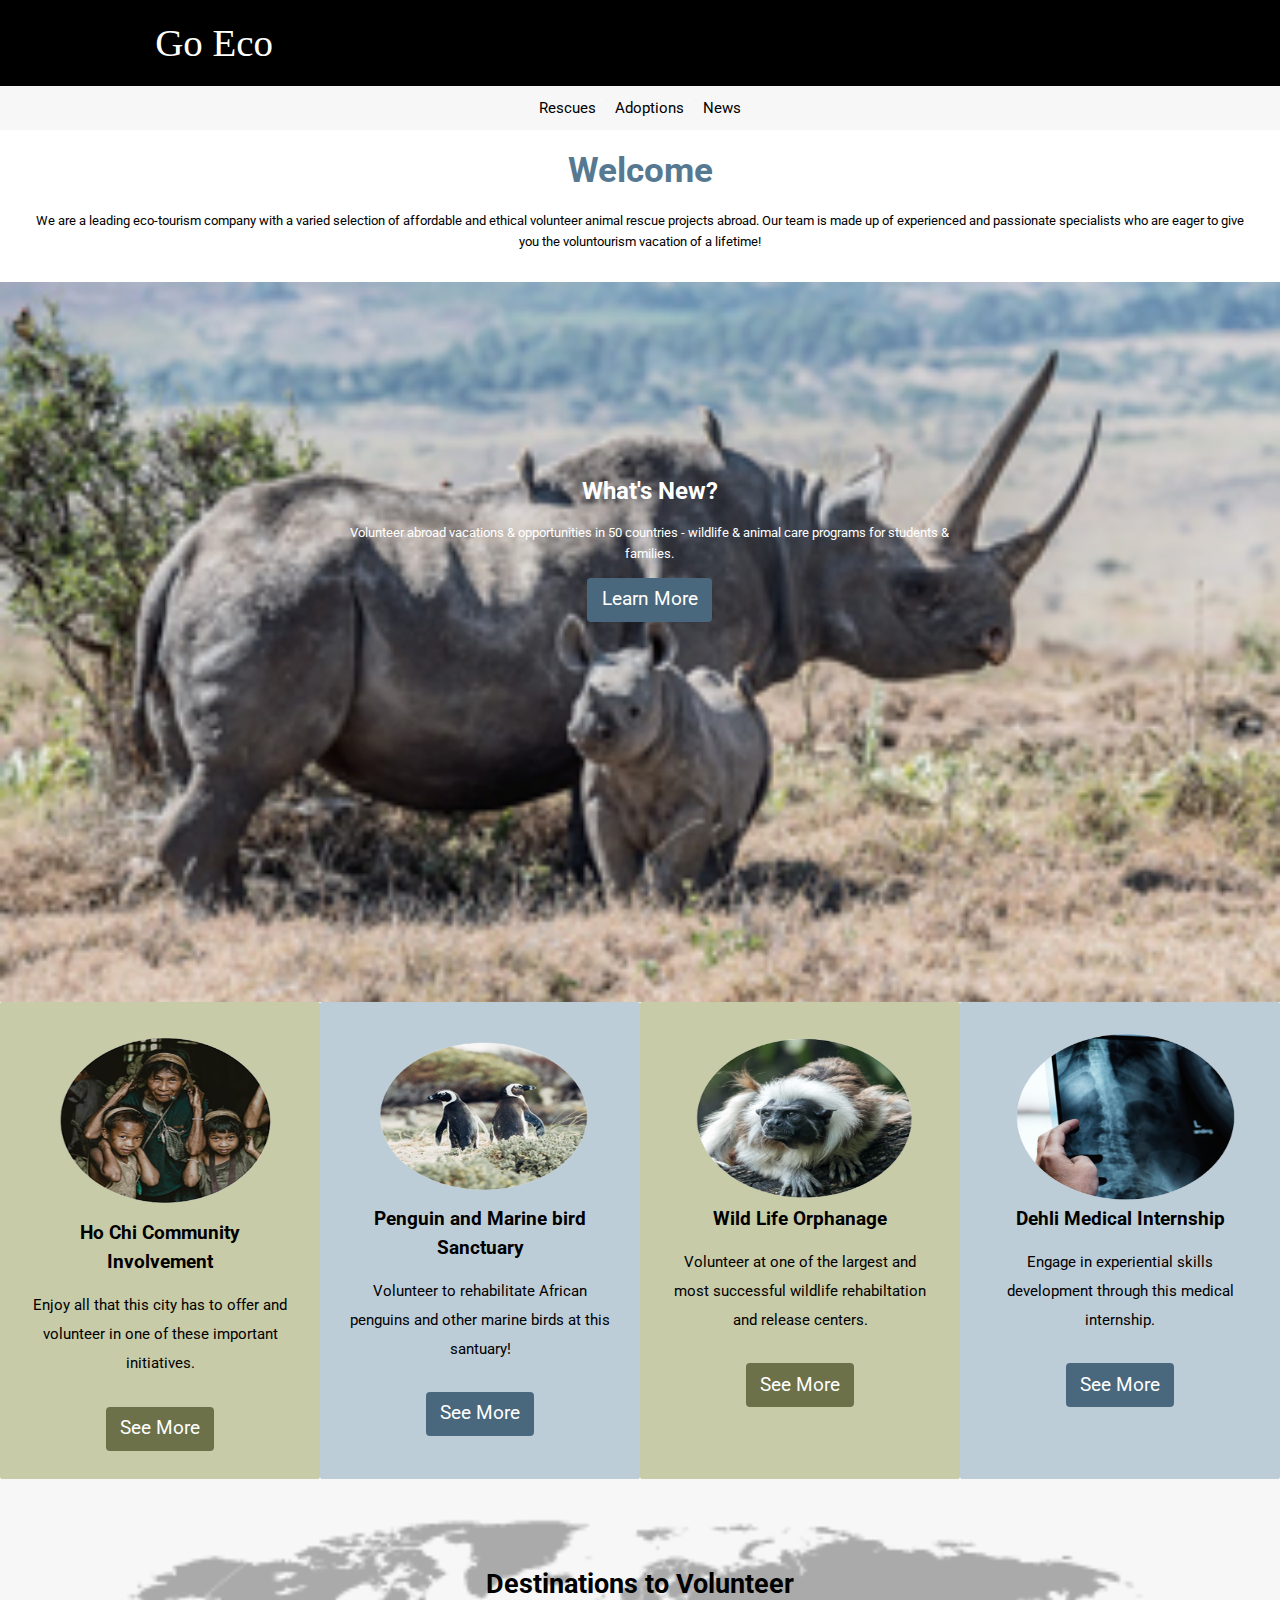
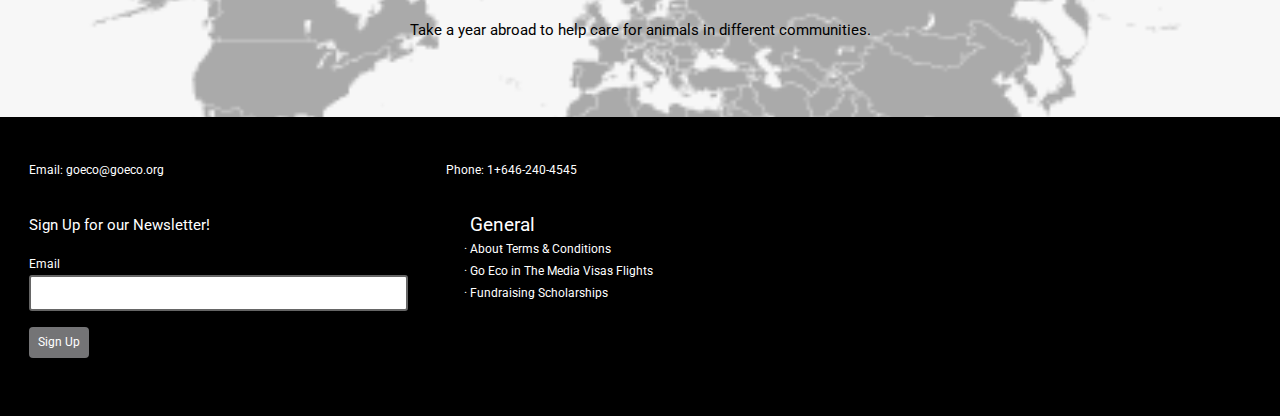
<file: index.html>
<!DOCTYPE html>
<html lang="en" dir="ltr">
<head>
  <meta charset="utf-8">
  <title>Go Eco</title>
  <meta name="viewport" content="width=device-width, initial-scale=1">
  <link href="css/modules.css" rel="stylesheet">
  <link href="css/grid.css" rel="stylesheet">
  <link href="css/type.css" rel="stylesheet">
  <link href="css/main.css" rel="stylesheet">
  <link href="https://fonts.googleapis.com/css?family=Roboto" rel="stylesheet">
  <link rel="shortcut icon" href="favicon.ico">
  <link rel="icon" type="image/png" href="images/favicon-196.png">
</head>
<body>

  <ul class="skip-links">
    <li><a href="#nav">jump to navigation</a></li>
    <li><a href="#main">jump to the main content</a></li>
  </ul>

  <header role="banner" class="masthead">
    <div class="wrapper pad-t-1-2 pad-b-1-2 gutter-1-2">
      <p class="name zetta push-0">Go Eco</p>
    </div>

    <nav id="nav" role="navigation" class="nav text-center list-group" tabindex="0">
      <div>
        <ul class="micro push-0">
          <li><a class="xs-1-4 s-1-4" href="rescues.html">Rescues</a></li>
          <li><a class="xs-1-4 s-1-4" href="adopt.html">Adoptions</a></li>
          <li><a class="xs-1-4 s-1-4" href="news.html">News</a></li>
        </ul>
      </div>
    </nav>
  </header>

  <main role="main" id="main" tabindex="0">
    <h1 class="blue-type text-center pad-t-1-2 push-1-2">Welcome</h1>
    <p class="nano text-center gutter">We are a leading eco-tourism company with a varied selection of affordable and ethical volunteer animal rescue projects abroad. Our team is made up of experienced and passionate specialists who are eager to give you the voluntourism vacation of a lifetime!</p>
    <section>
      <div class="banner relative">
        <div class="embed embed-16by9">
          <img class="embed-item img-flex" src="images/rhinos.png" alt="A baby rhino with it's mother">
        </div>
        <div class="island header-float center-text absolute banner-content max-length">
          <h2 class="giga push-1-4 banner-h">What's New?</h2>
          <p class="nano push-1-2 banner-p">Volunteer abroad vacations & opportunities in 50 countries - wildlife & animal care programs for students & families.</p>
          <div class="text-center">
            <a href="rescues.html" class="btn learn">Learn More</a>
          </div>
        </div>
      </div>
    </section>

    <section class="grid">
      <div class="unit xs-1 s-1 m-1-2 l-1-4 card-g island text-center">
        <div class="embed embed-3by2">
          <img class="embed-item img-flex pic move" src="images/community.png" alt="A group of Ho Chi community members">
        </div>
        <h2 class="kilo push-1-2 pad-t-1-2">Ho Chi Community Involvement</h2>
        <p class="micro">Enjoy all that this city has to offer and volunteer in one of these important initiatives.</p>
        <a href="rescues.html" class="btn green sign kilo">See More</a>
      </div>

      <div class="unit xs-1 s-1 m-1-2 l-1-4 card-b island text-center">
        <div class="embed embed-3by2">
          <img class="embed-item img-flex pic move" src="images/penguins.png" alt="Two penguins back to back">
        </div>
        <h2 class="kilo push-1-2">Penguin and Marine bird Sanctuary</h2>
        <p class="micro">Volunteer to rehabilitate African penguins and other marine birds at this santuary!</p>
        <a href="rescues.html" class="btn blue sign kilo">See More</a>
      </div>

      <div class="unit xs-1 s-1 m-1-2 l-1-4 card-g island text-center">
        <div class="embed embed-3by2">
          <img class="embed-item img-flex pic move" src="images/wildlife.png" alt="Monkey on a branch">
        </div>
        <h2 class="kilo push-1-2">Wild Life Orphanage</h2>
        <p class="micro">Volunteer at one of the largest and most successful wildlife rehabiltation and release centers.</p>
        <a href="rescues.html" class="btn green sign kilo">See More</a>
      </div>

      <div class="unit xs-1 s-1 m-1-2 l-1-4 card-b island text-center">
        <div class="embed embed-3by2">
          <img class="embed-item img-flex pic move" src="images/medical.png" alt="The x-ray of an animal spine">
        </div>
        <h2 class="kilo push-1-2">Dehli Medical Internship</h2>
        <p class="micro">Engage in experiential skills development through this medical internship.</p>
        <a href="rescues.html" class="btn blue sign kilo">See More</a>
      </div>

      <div class="unit destination map">
        <h2 class="tera text-center pad-t push-1-2 banner-h">Destinations to Volunteer</h2>
        <p class="text-center micro gutter-1-2 push-2 banner-p">Take a year abroad to help care for animals in different communities.</p>
      </div>
    </section>
  </main>

  <footer role="contentinfo" class="grid end island-1-2">
    <div class="unit xs-1 s-1-2 m-1-2 l-1-3 xl-1-3">
      <p class="micro white-type pico gutter-1-2 pad-t push-1-2">Email: goeco@goeco.org</p>
    </div>

    <div class="unit xs-1 s-1-2">
      <p class="micro white-type pico gutter-1-2 pad-t push-1-2">Phone: 1+646-240-4545</p>
    </div>

    <form class="unit" method="POST" action="https://formspree.io/sund0037@algonquinlive.com">
      <div class="unit push-1-2 push-r island-1-2 xs-1 s-1-2 ">
        <p class="micro push-1-2 white-type">Sign Up for our Newsletter!</p>
        <label class="pico white-type" for="email">Email</label>
        <input class="push-1-2" id="email" type="email" name="email" required>
        <a href="news.html" class="btn sign-up sign pico push-1-2">Sign Up</a>
      </div>
      <div class="unit island-1-2 xs-1-2 s-1-2 m-1-3">
        <p class="white-type kilo push-0">General</p>
        <ul class="white-type pico">
          <li>About</li>
          <li>Terms & Conditions</li>
          <li>Go Eco in The Media</li>
          <li>Visas</li>
          <li>Flights</li>
          <li>Fundraising</li>
          <li>Scholarships</li>
        </ul>
      </div>
    </form>
  </footer>

</body>
</html>
</file>
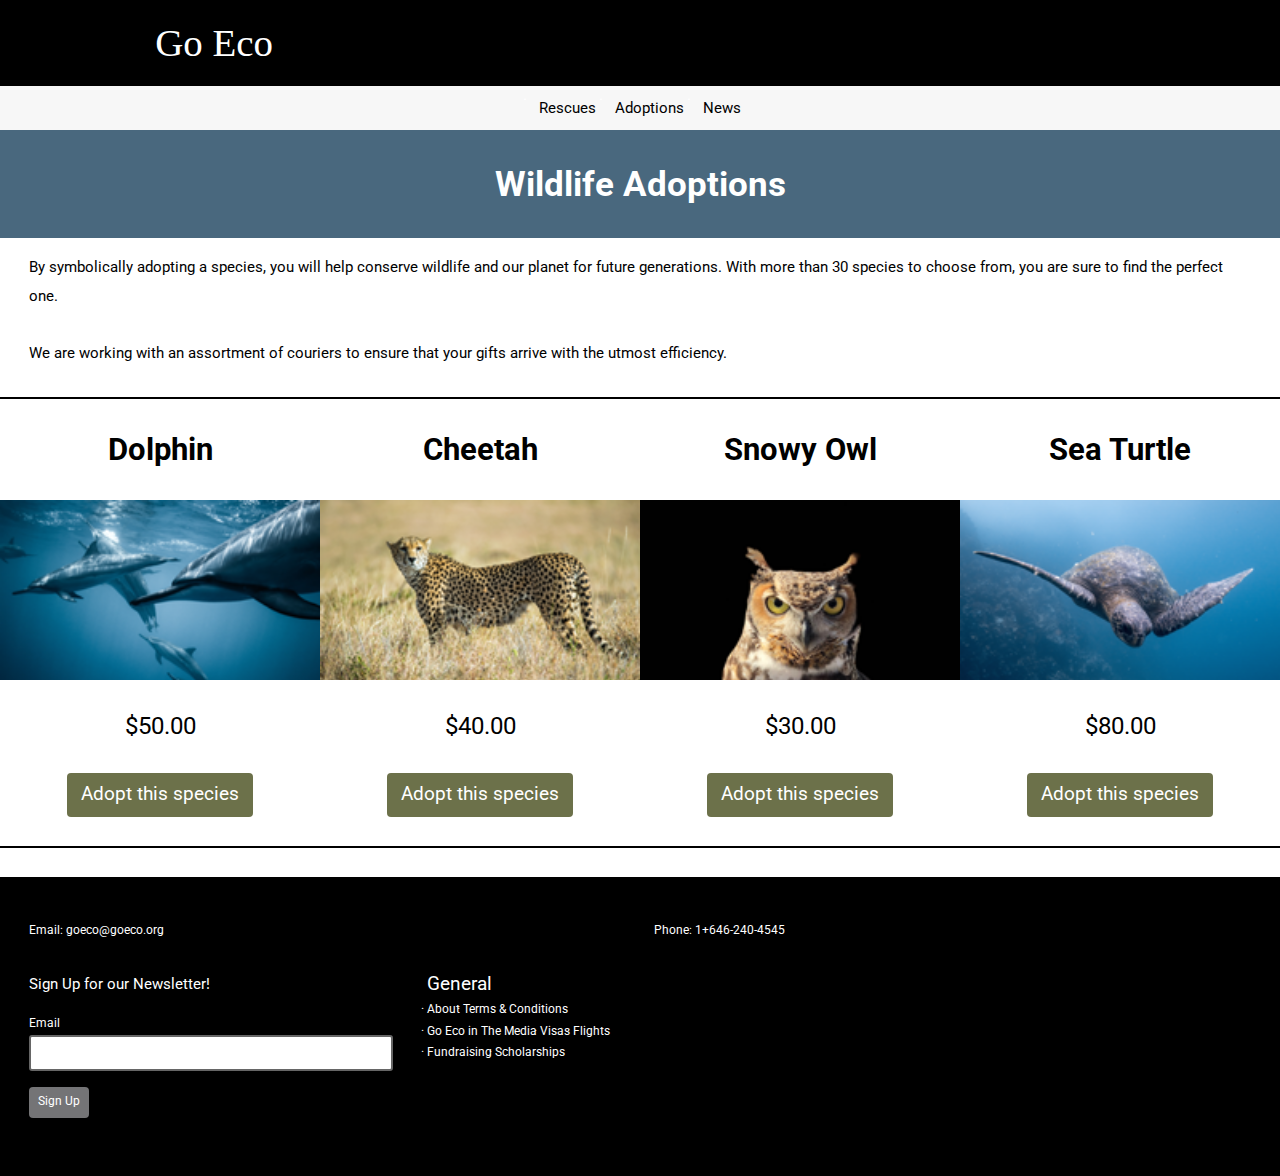
<file: adopt.html>
<!DOCTYPE html>
<html lang="en" dir="ltr">
<head>
  <meta charset="utf-8">
  <title>Adoptions</title>
  <meta name="viewport" content="width=device-width, initial-scale=1">
  <link href="css/modules.css" rel="stylesheet">
  <link href="css/grid.css" rel="stylesheet">
  <link href="css/type.css" rel="stylesheet">
  <link href="css/main.css" rel="stylesheet">
  <link href="https://fonts.googleapis.com/css?family=Roboto" rel="stylesheet">
  <link rel="shortcut icon" href="favicon.ico">
  <link rel="icon" type="image/png" href="images/favicon-196.png">
</head>
<body>

  <ul class="skip-links">
    <li><a href="#nav">jump to navigation</a></li>
    <li><a href="#main">jump to the main content</a></li>
  </ul>

  <header role="banner" class="masthead">
    <div class="wrapper pad-t-1-2 pad-b-1-2 gutter-1-2">
      <p class="push-0 zetta name"><a class="home" href="index.html">Go Eco</a></p>
    </div>

    <nav id="nav" role="navigation" class="nav text-center list-group" tabindex="0">
      <div>
        <ul class="micro push-0">
          <li><a class="island-1-2 xs-1-4 s-1-4" href="rescues.html">Rescues</a></li>
          <li><a class="island-1-2 xs-1-4 s-1-4" href="adopt.html">Adoptions</a></li>
          <li><a class="island-1-2 xs-1-4 s-1-4" href="news.html">News</a></li>
        </ul>
      </div>
    </nav>
  </header>

  <main role="main" id="main" tabindex="0">
    <section>
      <h1 class="text-center island blue white-type pad-t-1-2 push-1-2">Wildlife Adoptions</h1>
      <p class="micro gutter">By symbolically adopting a species, you will help conserve wildlife and our planet for future generations. With more than 30 species to choose from, you are sure to find the perfect one.</p>
      <p class="micro gutter">We are working with an assortment of couriers to ensure that your gifts arrive with the utmost efficiency.</p>
    </section>
    <hr>

    <section class="grid">
      <div class="unit xs-1 s-1 m-1-2 l-1-4">
        <h2 class="text-center">Dolphin</h2>
        <div class="embed embed-16by9 push move">
          <img class="embed-item img-flex" src="images/dolphin.png" alt="A bottlenose dolphin">
        </div>
        <p class="text-center giga">$50.00</p>
        <div class="gutter text-center push">
          <a href="news.html" class="btn green">Adopt this species</a>
        </div>
        <hr>
      </div>

      <div class="unit xs-1 s-1 m-1-2 l-1-4">
        <h2 class="text-center">Cheetah</h2>
        <div class="embed embed-16by9 push move">
          <img class="embed-item img-flex" src="images/cheetah.png" alt="A cheetah">
        </div>
        <p class="text-center giga">$40.00</p>
        <div class="gutter text-center push">
          <a href="news.html" class="btn green">Adopt this species</a>
        </div>
        <hr>
      </div>

      <div class="unit xs-1 s-1 m-1-2 l-1-4">
        <h2 class="text-center">Snowy Owl</h2>
        <div class="embed embed-16by9 push move">
          <img class="embed-item img-flex" src="images/owl.png" alt="A Snowy Owl">
        </div>
        <p class="text-center giga">$30.00</p>
        <div class="gutter text-center push">
          <a href="news.html" class="btn green">Adopt this species</a>
        </div>
        <hr>
      </div>

      <div class="unit xs-1 s-1 m-1-2 l-1-4">
        <h2 class="text-center">Sea Turtle</h2>
        <div class="embed embed-16by9 push move">
          <img class="embed-item img-flex" src="images/turtle.png" alt="A Sea Turtle">
        </div>
        <p class="text-center giga">$80.00</p>
        <div class="gutter text-center push">
          <a href="news.html" class="btn green">Adopt this species</a>
        </div>
        <hr>
      </div>
    </section>
  </main>

  <footer role="contentinfo" class="grid end island-1-2">

    <div class="unit xs-1 s-1-2">
      <p class="micro white-type pico gutter-1-2 pad-t push-1-2">Email: goeco@goeco.org</p>
    </div>

    <div class="unit pad-t xs-1 s-1-2 m-1-2 l-1-3 xl-1-3">
      <p class="micro white-type pico gutter-1-2 push-1-2">Phone: 1+646-240-4545</p>
    </div>

    <form class="unit" method="POST" action="https://formspree.io/sund0037@algonquinlive.com">
      <div class="unit xs-1 s-1-2 push island-1-2">
        <p class="micro push-1-2 white-type">Sign Up for our Newsletter!</p>
        <label class="pico white-type" for="email">Email</label>
        <input class="push-1-2" id="email" type="email" name="email" required>
        <a href="news.html" class="btn sign-up sign pico">Sign Up</a>
      </div>
      <div class="unit island-1-2 xs-1-2 s-1-2 m-1-3">
        <p class="white-type kilo push-0">General</p>
        <ul class="white-type pico">
          <li>About</li>
          <li>Terms & Conditions</li>
          <li>Go Eco in The Media</li>
          <li>Visas</li>
          <li>Flights</li>
          <li>Fundraising</li>
          <li>Scholarships</li>
        </ul>
      </div>
    </form>
  </footer>

</body>
</html>
</file>
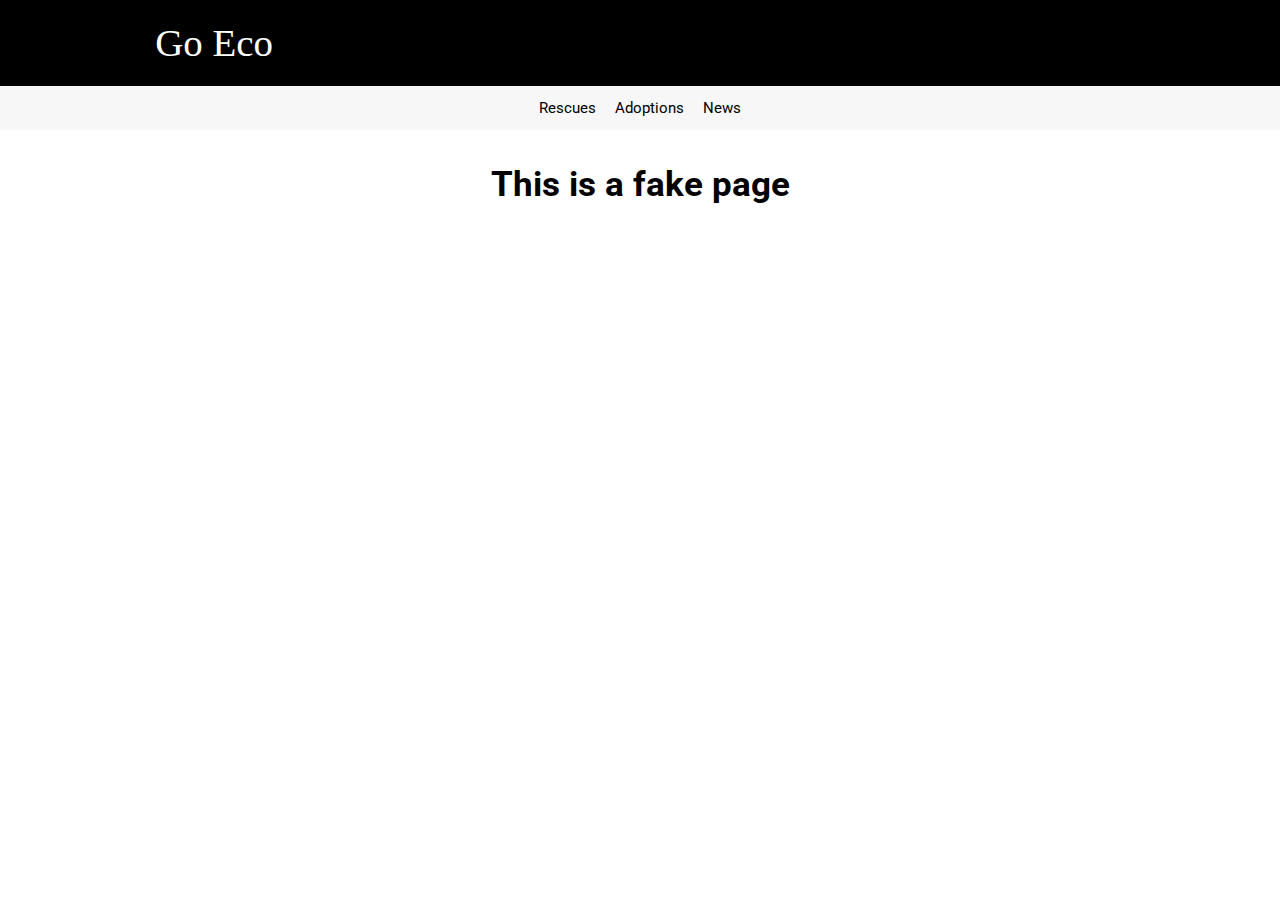
<file: news.html>
<!DOCTYPE html>
<html lang="en" dir="ltr">
<head>
  <meta charset="utf-8">
  <title>Adoptions</title>
  <meta name="viewport" content="width=device-width, initial-scale=1">
  <link href="css/modules.css" rel="stylesheet">
  <link href="css/grid.css" rel="stylesheet">
  <link href="css/type.css" rel="stylesheet">
  <link href="css/main.css" rel="stylesheet">
  <link href="https://fonts.googleapis.com/css?family=Roboto" rel="stylesheet">
  <link rel="shortcut icon" href="favicon.ico">
  <link rel="icon" type="image/png" href="images/favicon-196.png">
</head>
<body>

  <ul class="skip-links">
    <li><a href="#nav">jump to navigation</a></li>
    <li><a href="#main">jump to the main content</a></li>
  </ul>

  <header role="banner" class="masthead">
    <div class="wrapper pad-t-1-2 pad-b-1-2 gutter-1-2">
      <p class="push-0 zetta name"><a class="home" href="index.html">Go Eco</a></p>
    </div>

    <nav id="nav" role="navigation" class="nav text-center list-group" tabindex="0">
      <div>
        <ul class="micro push-0">
          <li><a class="island-1-2 xs-1-4 s-1-4" href="rescues.html">Rescues</a></li>
          <li><a class="island-1-2 xs-1-4 s-1-4" href="adopt.html">Adoptions</a></li>
          <li><a class="island-1-2 xs-1-4 s-1-4" href="news.html">News</a></li>
        </ul>
      </div>
    </nav>
  </header>

  <main>
    <h1 class="text-center pad-t">This is a fake page</h1>
  </main>
</body>
</html>
</file>
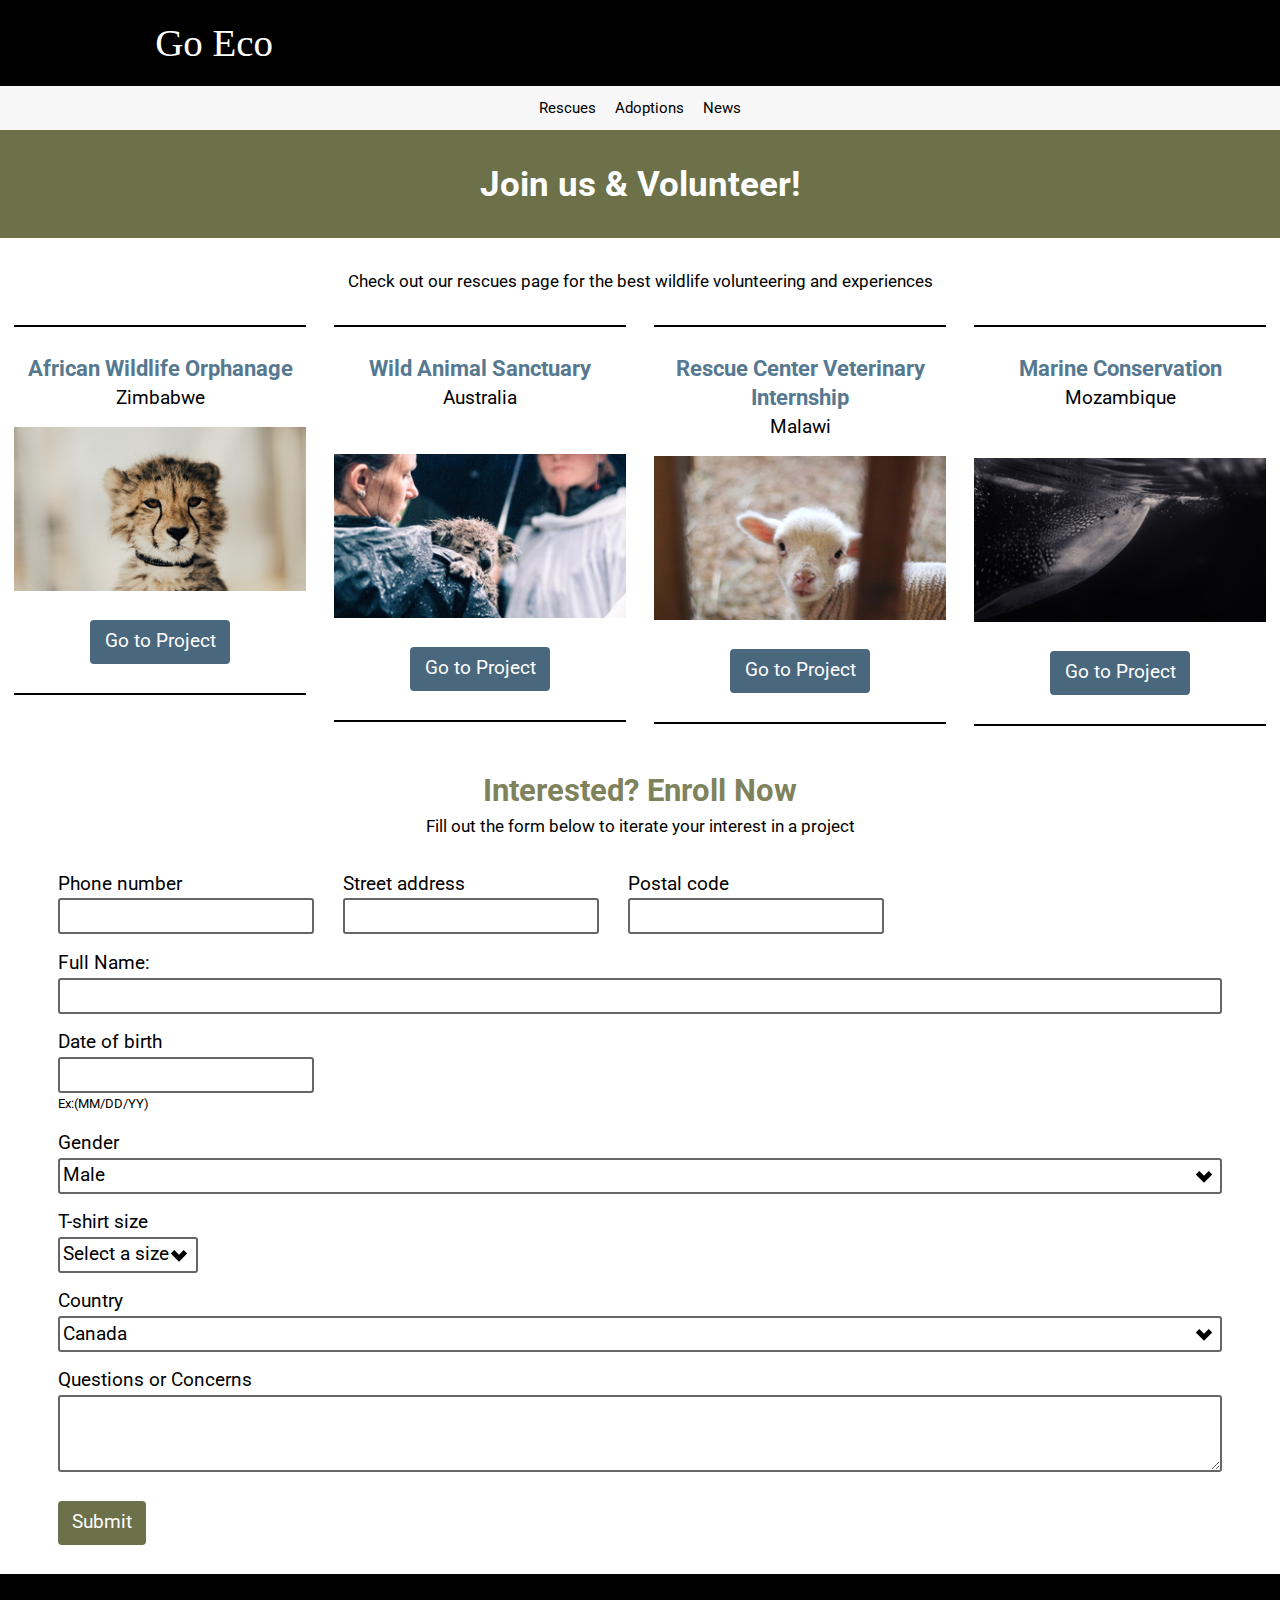
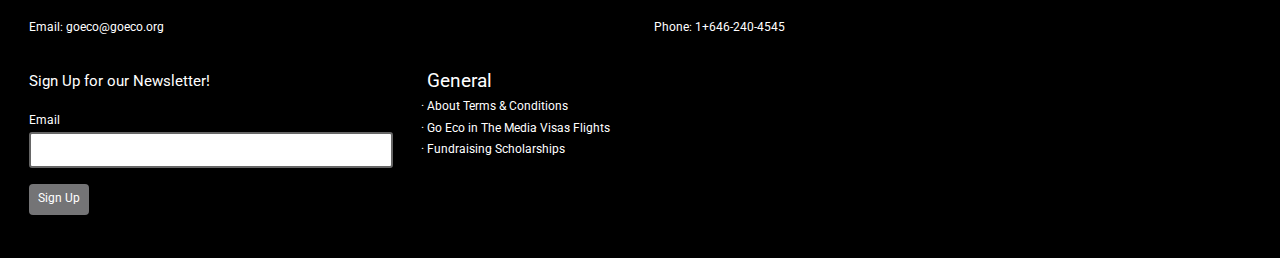
<file: rescues.html>
<!DOCTYPE html>
<html lang="en" dir="ltr">
<head>
  <meta charset="utf-8">
  <title>Rescues</title>
  <meta name="viewport" content="width=device-width, initial-scale=1">
  <link href="css/modules.css" rel="stylesheet">
  <link href="css/grid.css" rel="stylesheet">
  <link href="css/type.css" rel="stylesheet">
  <link href="css/main.css" rel="stylesheet">
  <link href="https://fonts.googleapis.com/css?family=Roboto" rel="stylesheet">
  <link rel="shortcut icon" href="favicon.ico">
  <link rel="icon" type="image/png" href="images/favicon-196.png">
</head>
<body>

  <ul class="skip-links">
    <li><a href="#nav">jump to navigation</a></li>
    <li><a href="#main">jump to the main content</a></li>
  </ul>

  <header role="banner" class="masthead">
    <div class="wrapper pad-t-1-2 pad-b-1-2 gutter-1-2">
      <p class="name zetta push-0"><a class="home" href="index.html">Go Eco</a></p>
    </div>

    <nav id="nav" role="navigation" class="nav text-center list-group" tabindex="0">
      <div>
        <ul class="micro push-0">
          <li><a class="island-1-2 xs-1-4 s-1-4" href="rescues.html">Rescues</a></li>
          <li><a class="island-1-2 xs-1-4 s-1-4" href="adopt.html">Adoptions</a></li>
          <li><a class="island-1-2 xs-1-4 s-1-4" href="news.html">News</a></li>
        </ul>
      </div>
    </nav>
  </header>

  <main role="main" id="main" tabindex="0">
    <section class="grid">
      <div class="unit xs-1 s-1 m-1 l-1">
        <h1 class="white-type island text-center pad-t-1-2 push-1-2 green">Join us & Volunteer!</h1>
        <p class="text-center gutter milli push-1-2 pad-t-1-2">Check out our rescues page for the best wildlife volunteering and experiences</p>
      </div>
    </section>

    <section class="grid xs-1 s-1">
      <div class="unit island-1-2 xs-1 s-1 m-1-2 l-1-4">
        <hr>
        <h2 class="mega text-center push-0 blue-type">African Wildlife Orphanage</h2>
        <p class="kilo text-center push-1-2 zim">Zimbabwe</p>
        <div class="banner relative">
          <div class="embed embed-16by9 push move">
            <img class="embed-item img-flex" src="images/orphanage.png" alt="A baby cheetah in it's habitat">
          </div>
          <div class="island header-float center-text absolute rescue-content max-length">
            <p class="micro">Starts from $1520 | Duration: 2-12 weeks</p>
          </div>
          <div class="text-center push">
            <a href="news.html" class="btn blue">Go to Project</a>
          </div>
        </div>
        <hr class="push-0">
      </div>

      <div class="unit island-1-2 xs-1 s-1 m-1-2 l-1-4">
        <hr>
        <h3 class="mega text-center push-0 blue-type">Wild Animal Sanctuary</h3>
        <p class="kilo text-center push-1-2 aus">Australia</p>
        <div class="banner relative">
          <div class="embed embed-16by9 push move">
            <img class="embed-item img-flex" src="images/koala.png" alt="A baby cheetah in it's habitat">
          </div>
          <div class="island header-float center-text absolute rescue-content max-length">
            <p class="micro">Starts from $1290 | Duration: 1-4 weeks</p>
          </div>
          <div class="text-center push">
            <a href="news.html" class="btn blue">Go to Project</a>
          </div>
        </div>
        <hr class="push-0">
      </div>

      <div class="unit island-1-2 xs-1 s-1 m-1-2 l-1-4">
        <hr>
        <h3 class="mega text-center push-0 blue-type">Rescue Center Veterinary Internship</h3>
        <p class="kilo text-center push-1-2">Malawi</p>
        <div class="banner relative">
          <div class="embed embed-16by9 push move">
            <img class="embed-item img-flex" src="images/internship.png" alt="A baby cheetah in it's habitat">
          </div>
          <div class="island header-float center-text absolute rescue-content max-length">
            <p class="micro">Starts from $1850 | Duration: 2-12 weeks</p>
          </div>
          <div class="text-center push">
            <a href="news.html" class="btn blue">Go to Project</a>
          </div>
        </div>
        <hr>
      </div>

      <div class="unit island-1-2 xs-1 s-1 m-1-2 l-1-4">
        <hr>
        <h3 class="mega text-center push-0 blue-type">Marine Conservation</h3>
        <p class="kilo text-center push-1-2 mozambique">Mozambique</p>
        <div class="banner relative">
          <div class="embed embed-16by9 push move">
            <img class="embed-item img-flex" src="images/marine.png" alt="A baby cheetah in it's habitat">
          </div>
          <div class="island header-float center-text absolute rescue-content max-length">
            <p class="micro">Starts from $2590 | Duration: 3-12 weeks</p>
          </div>
          <div class="text-center push">
            <a href="news.html" class="btn blue">Go to Project</a>
          </div>
        </div>
        <hr>
      </div>
    </section>

    <form class="unit xs-1 s-1 m-1 l-1 xl-1 gutter-2" method="get" action="/action_page.php">
      <h2 class="green-type push-0 text-center">Interested? Enroll Now</h2>
      <p class="milli text-center">Fill out the form below to iterate your interest in a project</p>

      <div class="unit push-1-2">
        <label for="tel">Phone number</label>
        <input id="tel">
      </div>

      <div class="unit street">
        <label for="name">Street address</label>
        <input class="push-1-2" id="name">
      </div>

      <div class="unit push-1-2 postal">
        <label for="range">Postal code</label>
        <input id="range">
      </div>

      <div>
        <label for="text">Full Name:</label>
        <input class="push-1-2" id="text" name="firstname" required>
      </div>

      <div class="unit push-0">
        <label for="date">Date of birth</label>
        <input id="date" name="date" required>
      </div>
      <p class="nano push-1-2">Ex:(MM/DD/YY)</p>

      <div>
        <label for="gender">Gender</label>
        <select class="push-1-2" id="gender" name="gender">
          <option>Male</option>
          <option>Female</option>
          <option>Other</option>
          <option>Would rather not disclose this information</option>
        </select>
      </div>

      <div class="unit">
        <label for="subject">T-shirt size</label>
        <select class="push-1-2" id="subject" name="_subject">
          <option>Select a size</option>
          <option>Fitted: XS</option>
          <option>Fitted: S</option>
          <option>Fitted: M</option>
          <option>Fitted: L</option>
          <option>Fitted: XL</option>
          <option>Straight-cut: XS</option>
          <option>Straight-cut: S</option>
          <option>Straight-cut: M</option>
          <option>Straight-cut: L</option>
          <option>Straight-cut: XL</option>
        </select>
      </div>

      <div>
        <label for="time">Country</label>
        <select class="push-1-2" id="time" name="_subject">
          <option>Canada</option>
          <option>United States</option>
          <option>Europe</option>
          <option>South America</option>
          <option>Asia</option>
          <option>Africa</option>
        </select>
      </div>

      <div>
        <label for="details">Questions or Concerns</label>
        <textarea class="push" id="details" name="message" required></textarea>
      </div>

      <div>
        <button class="btn green push" type="submit">Submit</button>
      </div>
    </form>
  </main>

  <footer role="contentinfo" class="grid end island-1-2">
    <div class="unit xs-1 s-1-2">
      <p class="micro white-type pico gutter-1-2 pad-t push-1-2">Email: goeco@goeco.org</p>
    </div>

    <div class="unit xs-1 s-1-2 m-1-2 l-1-3 xl-1-3">
      <p class="micro white-type pico gutter-1-2 pad-t push-1-2">Phone: 1+646-240-4545</p>
    </div>

    <form class="unit" method="POST" action="https://formspree.io/sund0037@algonquinlive.com">
      <div class="unit push-1-2 island-1-2 xs-1 s-1-2">
        <p class="micro push-1-2 white-type">Sign Up for our Newsletter!</p>
        <label class="pico white-type" for="email">Email</label>
        <input class="push-1-2" type="text" id="email" name="email" required>
        <a href="news.html" class="btn sign-up sign pico">Sign Up</a>
      </div>

      <div class="unit island-1-2 xs-1-2 s-1-2 m-1-3">
        <p class="white-type kilo push-0">General</p>
        <ul class="white-type pico">
          <li>About</li>
          <li>Terms & Conditions</li>
          <li>Go Eco in The Media</li>
          <li>Visas</li>
          <li>Flights</li>
          <li>Fundraising</li>
          <li>Scholarships</li>
        </ul>
      </div>
    </form>
  </footer>

</body>
</html>
</file>
<file: css/modules.css>
/*
 * Modulifier || Code released under the UNLICENSE
 * Code under other copyrights & licenses listed below.
 * https://modulifier.web-dev.tools/#responsive;images;list-group;embed;media-object;icons;hidden;positioning;nice-lists;forms;buttons;accessibility;print
 */

@-moz-viewport { width: device-width; scale: 1; }
@-ms-viewport { width: device-width; scale: 1; }
@-o-viewport { width: device-width; scale: 1; }
@-webkit-viewport { width: device-width; scale: 1; }
@viewport { width: device-width; scale: 1; }

html {
  box-sizing: border-box;
  -moz-text-size-adjust: 100%;
  -ms-text-size-adjust: 100%;
  -webkit-text-size-adjust: 100%;
  text-size-adjust: 100%;
}

*, *::before, *::after {
  box-sizing: inherit;
}

body {
  margin: 0;
}

article,
aside,
details,
figcaption,
figure,
footer,
header,
main,
menu,
nav,
section,
summary {
  display: block;
}

audio,
canvas,
progress,
video {
  display: inline-block;
  vertical-align: baseline;
}

template {
  display: none;
}

details {
  cursor: pointer;
}

audio:not([controls]) {
  display: none;
  height: 0;
}

a,
area,
button,
input,
label,
select,
textarea,
[tabindex] {
  -ms-touch-action: manipulation;
  touch-action: manipulation;
}

img {
  border: 0;
}

.img-flex,
.img-flex img {
  display: block;
  width: 100%;
}

svg {
  fill: currentColor;
}

svg:not(:root) {
  overflow: hidden;
}

svg.img-flex {
  width: 100%;
  height: 100%;
}

.image-replacement, .ir {
  overflow: hidden;
  direction: ltr;
  text-align: left;
  text-indent: 100%;
  white-space: nowrap;
}

.list-group, .list-group-inline, .list-group--inline {
  padding-left: 0;
  list-style-type: none;
}

.list-group > dd {
  margin-left: 0;
}

.list-group-inline::before,
.list-group-inline::after,
.list-group--inline::before,
.list-group--inline::after {
  content: "";
  display: table;
}

.list-group-inline::after,
.list-group--inline::after {
  clear: both;
}

.list-group-inline > li,
.list-group--inline > li {
  display: inline-block;
}

.list-group-inline > dt,
.list-group--inline > dt {
  clear: left;
  float: left;
  width: 11em;
}

.list-group-inline > dd,
.list-group--inline > dd {
  float: left;
  min-width: 12em;
}

.embed {
  margin-left: 0;
  margin-right: 0;
  overflow: hidden;
  position: relative;
  width: 100%;
}

.embed-1by1, .embed--1by1 {
  padding-top: 100%; /* Square */
}

.embed-4by3, .embed--4by3 {
  padding-top: 75%; /* Traditional TV/computer screens */
}

.embed-iso216, .embed--iso216 {
  padding-top: 70.92%; /* A-standard paper sizes */
}

.embed-3by2, .embed--3by2 {
  padding-top: 66.6%; /* Classic 35 mm film & most digital photos, landscape */
}

.embed-2by3, .embed--2by3 {
  padding-top: 150%; /* Classic 35 mm film & most digital photos, portrait */
}

.embed-golden, .embed--golden {
  padding-top: 61.8%; /* The Golden Ratio */
}

.embed-16by9, .embed--16by9 {
  padding-top: 56.25%; /* HD TV */
}

.embed-185by100, .embed--185by100 {
  padding-top: 54.05%; /* Common widescreen cinema */
}

.embed-24by10, .embed--24by10 {
  padding-top: 41.667%; /* Widescreen cinema: 2.4:1 */
}

.embed-3by1, .embed--3by1 {
  padding-top: 33.3333%; /* Panorama photos */
}

.embed-4by1, .embed--4by1 {
  padding-top: 25%; /* Polyvision */
}

.embed-5by1, .embed--5by1 {
  padding-top: 20%; /* Really wide... */
}

.embed-item, .embed__item {
  min-height: 100%;
  left: 0;
  position: absolute;
  top: 0;
  width: 100%;
}

.media {
  overflow: hidden;
}

.media-img, .media__img {
  float: left;
}

.media-img-reversed, .media__img--reversed {
  float: right;
}

.media-img-stacked, .media__img--stacked {
  float: none;
}

.media-body, .media__body {
  overflow: hidden;
  min-width: 12em; /* Slightly less than 200px, responsiveness built in */
}

.icon {
  display: inline-block;
  position: relative;
  background: transparent none no-repeat center center;
  background-size: contain;
  vertical-align: middle;
}

.i-16, .i--16 {
  height: 16px;
  width: 16px;
}

.i-18, .i--18 {
  height: 18px;
  width: 18px;
}

.i-20, .i--20 {
  height: 20px;
  width: 20px;
}

.i-24, .i--24 {
  height: 24px;
  width: 24px;
}

.i-32, .i--32 {
  height: 32px;
  width: 32px;
}

.i-48, .i--48 {
  height: 48px;
  width: 48px;
}

.i-64, .i--64 {
  height: 64px;
  width: 64px;
}

.i-96, .i--96 {
  height: 96px;
  width: 96px;
}

.i-128, .i--128 {
  height: 128px;
  width: 128px;
}

.i-192, .i--192 {
  height: 192px;
  width: 192px;
}

.i-256, .i--256 {
  height: 256px;
  width: 256px;
}

.icon img,
.icon svg {
  left: 0;
  height: 100%;
  position: absolute;
  top: 0;
  width: 100%;
  fill: currentColor;
}

.icon-label {
  vertical-align: middle;
}

.icon-link,
.icon-link:focus,
.icon-link:hover {
  text-decoration: none;
}

[hidden], .hidden {
  /* stylelint-disable declaration-no-important */
  display: none !important;
  visibility: hidden !important;
  /* stylelint-enable */
}

.visually-hidden {
  height: 1px;
  margin: -1px;
  overflow: hidden;
  padding: 0;
  position: absolute;
  width: 1px;
  border: 0;
  clip: rect(0 0 0 0);
  clip-path: inset(50%);
}

.visually-hidden.focusable:active, .visually-hidden.focusable:focus {
  height: auto;
  margin: 0;
  overflow: visible;
  position: static;
  width: auto;
  clip: auto;
  clip-path: none;
}

.invisible {
  visibility: hidden;
}

.chop,
.crop {
  overflow: hidden;
}

.truncate {
  max-width: 100%;
  overflow: hidden;
  width: 100%;
  text-overflow: ellipsis;
  white-space: nowrap;
}

.scrollable {
  max-width: 100%;
  overflow-x: auto;
  overflow-y: hidden;
  -webkit-overflow-scrolling: touch;
}

.clearfix::after {
  content: " ";
  display: block;
  clear: both;
}

.left {
  float: left;
}

.right {
  float: right;
}

.center-text,
.center-flow {
  text-align: center;
}

.center-block {
  margin-left: auto;
  margin-right: auto;
}

.no-auto-margins,
.not-centered {
  /* stylelint-disable declaration-no-important */
  margin-left: 0 !important;
  margin-right: 0 !important;
  /* stylelint-enable */
}

.center-content,
.center-content-vertical,
.center-contents,
.center-contents-vertical {
  display: -webkit-flex;
  display: -ms-flexbox;
  display: flex;
  -webkit-justify-content: center;
  -ms-flex-pack: center;
  justify-content: center;
  -webkit-align-items: center;
  -ms-flex-align: center;
  align-items: center;
  -webkit-align-content: center;
  -ms-flex-line-pack: center;
  align-content: center;
  -webkit-flex-direction: column wrap;
  -ms-flex-direction: column wrap;
  flex-flow: column wrap;
}

.center-content-start,
.center-content-vertical-start,
.center-contents-start,
.center-contents-vertical-start {
  display: -webkit-flex;
  display: -ms-flexbox;
  display: flex;
  -webkit-justify-content: center;
  -ms-flex-pack: center;
  justify-content: center;
  -webkit-flex-direction: column wrap;
  -ms-flex-direction: column wrap;
  flex-flow: column wrap;
}

.center-content-horizontal,
.center-contents-horizontal {
  display: -webkit-flex;
  display: -ms-flexbox;
  display: flex;
  -webkit-justify-content: center;
  -ms-flex-pack: center;
  justify-content: center;
  -webkit-align-items: center;
  -ms-flex-align: center;
  align-items: center;
  -webkit-align-content: center;
  -ms-flex-line-pack: center;
  align-content: center;
  -webkit-flex-direction: row wrap;
  -ms-flex-direction: row wrap;
  flex-flow: row wrap;
}

.inline {
  display: inline;
}

.block {
  display: block;
}

.inline-block, .ib {
  display: inline-block;
}

.valign-top {
  vertical-align: top;
}

.valign-bottom {
  vertical-align: bottom;
}

.valign-middle {
  vertical-align: middle;
}

.fixed {
  position: fixed;
}

.relative {
  position: relative;
}

[class*="pin-"],
.absolute {
  position: absolute;
}

.static {
  position: static;
}

.zindex-1 {
  z-index: 1;
}

.zindex-2 {
  z-index: 2;
}

.zindex-3 {
  z-index: 3;
}

.zindex-1000 {
  z-index: 1000;
}

.pin-top-left,
.pin-left-top,
.pin-tl,
.pin-lt {
  top: 0;
  left: 0;
}

.pin-top-right,
.pin-right-top,
.pin-tr,
.pin-rt {
  top: 0;
  right: 0;
}

.pin-bottom-left,
.pin-left-bottom,
.pin-bl,
.pin-lb {
  bottom: 0;
  left: 0;
}

.pin-bottom-right,
.pin-right-bottom,
.pin-br,
.pin-rb {
  bottom: 0;
  right: 0;
}

.pin-top-center,
.pin-center-top,
.pin-tc,
.pin-ct {
  left: 50%;
  top: 0;
  transform: translateX(-50%);
}

.pin-bottom-center,
.pin-center-bottom,
.pin-bc,
.pin-cb {
  bottom: 0;
  left: 50%;
  transform: translateX(-50%);
}

.pin-center-left,
.pin-left-center,
.pin-cl,
.pin-lc {
  left: 0;
  top: 50%;
  transform: translateY(-50%);
}

.pin-center-right,
.pin-right-center,
.pin-cr,
.pin-rc {
  right: 0;
  top: 50%;
  transform: translateY(-50%);
}

.pin-center, .pin-c {
  left: 50%;
  top: 50%;
  transform: translate(-50%, -50%);
}

.width-quarter, .w-1-4 {
  width: 25%;
}

.width-half, .w-1-2 {
  width: 50%;
}

.width-full, .w-1 {
  width: 100%;
}

.height-quarter, .h-1-4 {
  height: 25%;
}

.height-half, .h-1-2 {
  height: 50%;
}

.height-full, .h-1 {
  height: 100%;
}

.height-win-quarter, .h-w-1-4 {
  height: 25vh;
  max-height: 46em;
}

.height-win-half, .h-w-1-2 {
  height: 50vh;
  max-height: 46em;
}

.height-win-full, .h-w-1 {
  height: 100vh;
  max-height: 46em;
}

ul {
  list-style-type: none;
}

ul > li::before {
  content: "·";
  float: left;
  margin-left: -1.6em;
  width: 1.3em;
  text-align: right;
}

ol {
  counter-reset: ol-simple-numbers;
  list-style-type: none;
}

ol > li::before {
  float: left;
  margin-left: -1.6em;
  width: 1.3em;
  counter-increment: ol-simple-numbers;
  content: counter(ol-simple-numbers);
  text-align: right;
}

.list-group > li::before,
.list-group-inline > li::before,
.list-group--inline > li::before {
  content: none;
}

/* stylelint-disable no-descending-specificity */

/*
 * (c) Nicolas Gallagher and Jonathan Neal of Normalize.css || MIT License
 *     https://necolas.github.io/normalize.css/
 */

button,
input,
optgroup,
select,
textarea {
  color: inherit;
  font: inherit;
  margin: 0;
}

button,
input {
  overflow: visible;
}

button,
select {
  text-transform: none;
}

button,
html [type="button"],
[type="reset"],
[type="submit"] {
  -webkit-appearance: button;
  cursor: pointer;
}

button[disabled],
html input[disabled] {
  cursor: default;
}

button::-moz-focus-inner,
input::-moz-focus-inner {
  border: 0;
  padding: 0;
}

[type="checkbox"],
[type="radio"] {
  opacity: 0;
  position: absolute;
  height: 1px;
  width: 1px;
}

[type="number"]::-webkit-inner-spin-button,
[type="number"]::-webkit-outer-spin-button {
  height: auto;
}

[type="search"]::-webkit-search-cancel-button,
[type="search"]::-webkit-search-decoration {
  -webkit-appearance: none;
}

fieldset {
  padding-left: 0;
  padding-right: 0;

  border: 0;
  border-top: 2px solid #666;
}

legend {
  color: inherit;
  display: table;
  max-width: 100%;
  padding: 0 .3em 0 0;
  white-space: normal;

  border: 0;

  font-weight: bold;
}

optgroup {
  font-weight: bold;
}

::-webkit-input-placeholder {
  color: inherit;
  opacity: .54;
}

::-webkit-file-upload-button {
  -webkit-appearance: button;
  font: inherit;
}

/* End Normalize.css code */

label,
.label-block {
  display: block;
  cursor: pointer;
}

[type="checkbox"] + label,
[type="radio"] + label,
.label-inline {
  display: inline-block;
}

input:not([type]),
[type="text"],
[type="number"],
[type="search"],
[type="url"],
[type="email"],
[type="password"],
[type="tel"],
[type="datetime-local"],
[type="month"],
[type="week"],
[type="date"],
[type="time"],
[type="range"],
select,
textarea {
  -moz-appearance: none;
  -webkit-appearance: none;
  appearance: none;
}

input,
textarea {
  display: block;
  width: 100%;

  background-color: #fff;
  border: 2px solid #666;
  border-radius: 0;
}

label {
  vertical-align: middle;
}

textarea {
  max-width: 100%;
  min-height: 4em;
  overflow: auto;
}

[type="color"] {
  display: inline-block;
  width: 2em;
}

select {
  display: block;
  width: 100%;

  background-image: url("data:image/svg+xml,%3Csvg xmlns='http://www.w3.org/2000/svg' width='256' height='256' viewBox='0 0 256 256'%3E%3Cpath fill='none' stroke='%23000' stroke-miterlimit='10' stroke-width='70' d='M36.3 82.1l91.9 91.8 91.5-91.8'/%3E%3C/svg%3E");
  background-repeat: no-repeat;
  background-position: calc(100% - .4em) center;
  background-size: 18px auto;
  background-color: #fff;
  border: 2px solid #666;
  border-radius: 0;
}

[type="checkbox"] + label::before {
  content: " ";
  display: inline-block;
  height: 1.8em;
  margin-right: .3em;
  position: relative;
  vertical-align: middle;
  top: -.1em;
  width: 1.8em;

  background-color: #fff;
  background-size: cover;
  border: 2px solid #666;

  line-height: inherit;
}

[type="checkbox"]:checked + label::before {
  background-image: url("data:image/svg+xml,%3Csvg xmlns='http://www.w3.org/2000/svg' width='256' height='256' viewBox='0 0 256 256'%3E%3Cpath fill='none' stroke='%23000' stroke-miterlimit='10' stroke-width='50' d='M49.9 130.1l50.8 50.7L206.1 75.2'/%3E%3C/svg%3E");
}

[type="checkbox"]:focus + label::before {
  outline: 3px solid #000;
  z-index: 1000;
}

[type="radio"] + label::before {
  content: " ";
  display: inline-block;
  height: 1.8em;
  margin-right: .3em;
  position: relative;
  vertical-align: middle;
  top: -.1em;
  width: 1.8em;

  background-color: #fff;
  background-size: cover;
  border: 2px solid #666;
  border-radius: 50%;

  line-height: inherit;
}

[type="radio"]:checked + label::before {
  background-image: url("data:image/svg+xml,%3Csvg xmlns='http://www.w3.org/2000/svg' width='256' height='256' viewBox='0 0 256 256'%3E%3Ccircle cx='128' cy='128' r='70.4'/%3E%3C/svg%3E");
}

[type="radio"]:focus + label::before,
[type="radio"] + label:focus::before {
  box-shadow: 0 0 0 3px #000;
  z-index: 1000;
}

[type="range"] {
  border: 0;
  background-color: #fff;
}

[type="range"]::-webkit-slider-runnable-track {
  height: 6px;

  -webkit-appearance: none;
  appearance: none;
  background-color: #ccc;
  border: 0;
  border-radius: 3px;
}

[type="range"]:active::-webkit-slider-runnable-track {
  background-color: #ccc;
}

[type="range"]::-moz-range-track {
  height: 6px;

  -moz-appearance: none;
  appearance: none;
  background-color: #ccc;
  border: 0;
  border-radius: 3px;
}

[type="range"]:active::-moz-range-track {
  background-color: #ccc;
}

[type="range"]::-ms-track {
  height: 6px;

  -ms-appearance: none;
  appearance: none;
  background-color: #ccc;
  border: 0;
  border-radius: 3px;
}

[type="range"]:active::-ms-track {
  background-color: #ccc;
}

[type="range"]::-webkit-slider-thumb {
  margin-top: -4px;
  height: 16px;
  width: 16px;

  -webkit-appearance: none;
  appearance: none;
  background-color: #000;
  border: none;
  border-radius: 50%;
}

[type="range"]:hover::-webkit-slider-thumb {
  background-color: #000;
}

[type="range"]:active::-webkit-slider-thumb {
  background-color: #000;
}

[type="range"]::-moz-range-thumb {
  margin-top: -4px;
  height: 16px;
  width: 16px;

  -webkit-appearance: none;
  appearance: none;
  background-color: #000;
  border: none;
  border-radius: 50%;
}

[type="range"]:hover::-moz-range-thumb {
  background-color: #000;
}

[type="range"]:active::-moz-range-thumb {
  background-color: #000;
}

[type="range"]::-ms-thumb {
  margin-top: -4px;
  height: 16px;
  width: 16px;

  -webkit-appearance: none;
  appearance: none;
  background-color: #000;
  border: none;
  border-radius: 50%;
}

[type="range"]:hover::-ms-thumb {
  background-color: #000;
}

[type="range"]:active::-ms-thumb {
  background-color: #000;
}

[type="checkbox"].hide-custom-input + label::before,
[type="checkbox"] + .hide-custom-input::before,
[type="radio"].hide-custom-input + label::before,
[type="radio"] + .hide-custom-input::before {
  content: none;
  display: none;
}

/* stylelint-enable */

.link-box {
  display: block;
  text-decoration: none;
}

/* stylelint-disable no-descending-specificity */

button,
.btn {
  cursor: pointer;
  display: inline-block;
  margin: 0;
  overflow: visible;
  padding: .375em .75em .42em;
  -webkit-appearance: none;
  -moz-appearance: none;
  appearance: none;
  background-color: #333;
  border-radius: 4px;
  border: 3px solid #333;
  color: #fff;
  font: inherit;
  text-decoration: none;
  text-transform: none;
}

button::-moz-focus-inner {
  border: 0;
  padding: 0;
}

/* stylelint-enable */

button:focus,
button:hover,
.btn:focus,
.btn:hover {
  background-color: #000;
  border-color: #000;
  color: #fff;
}

button[disabled] {
  cursor: default;
}

.btn-light, .btn--light {
  background-color: #e2e2e2;
  border-color: #e2e2e2;
  color: #000;
}

.btn-light:focus,
.btn-light:hover,
.btn--light:focus,
.btn--light:hover {
  background-color: #666;
  border-color: #666;
  color: #fff;
}

.btn-ghost,
.btn--ghost {
  background-color: transparent;
  border-color: #333;
  color: #000;
}

.btn-ghost:focus,
.btn-ghost:hover,
.btn--ghost:focus,
.btn--ghost:hover {
  background-color: #e2e2e2;
  border-color: #000;
  color: #000;
}

.btn-link {
  display: inline;
  padding: 0;
  background-color: transparent;
  border-radius: 0;
  border: 0;
  color: inherit;
}

.btn-link:focus,
.btn-link:hover {
  background-color: transparent;
  color: inherit;
}

a:hover, a:active {
  outline: none;
}

a:focus,
[tabindex="0"]:focus,
details:focus,
summary:focus,
input:focus,
textarea:focus,
button:focus,
select:focus {
  outline: 3px solid #000;
  outline-offset: 0;
}

a:focus, [tabindex="0"]:focus {
  outline-offset: 3px;
}

.skip-links {
  margin: 0;
  padding: 0;
  list-style-type: none;
}

.skip-links > li::before {
  content: none; /* Remove the bullets if nice lists is selected */
}

.skip-links a,
.skip-links button {
  padding: .5em .75em;
  position: absolute;
  top: -10em;
  z-index: 10000; /* To make sure they're always on top */
  background-color: #000;
  border: 0;
  color: #fff;
  font-size: 1.125rem;
  font-weight: bold;
  text-decoration: none;
}

.skip-links a:focus,
.skip-links button:focus {
  outline-offset: 3px;
  top: 0;
}

[aria-busy="true"] {
  cursor: progress;
}

[aria-controls] {
  cursor: pointer;
}

[aria-disabled] {
  cursor: default;
}

.print-only {
  display: none;
  visibility: hidden;
}

.page-break-before {
  page-break-before: always;
}

.page-break-after {
  page-break-after: always;
}

.no-page-break-inside {
  page-break-inside: avoid;
}

@media print {

  /* stylelint-disable declaration-no-important */

  .no-print {
    display: none !important;
    visibility: hidden !important;
  }

  .print-only,
  .force-print {
    display: block !important;
    visibility: visible !important;
  }

  /* stylelint-enable */

  .visually-hidden.force-print {
    height: auto;
    margin: 0;
    overflow: visible;
    padding: 0;
    position: static;
    width: auto;
    border: 0;
    clip: initial;
    clip-path: none;
  }

  /*
   * (c) Fabien Sa || MIT License
   *     http://bafs.github.io/Gutenberg/
   */

  table,
  blockquote,
  pre,
  code,
  figure,
  li,
  hr,
  ul,
  ol,
  a,
  tr {
    page-break-inside: avoid;
  }

  h1, h2, h3, h4, h5, h6, p, a {
    orphans: 3;
    widows: 3;
  }

  h1,
  h2,
  h3,
  h4,
  h5,
  h6 {
    page-break-after: avoid;
    page-break-inside: avoid;
  }

  h1 + p,
  h2 + p,
  h3 + p,
  h4 + p,
  h5 + p,
  h6 + p {
    page-break-before: avoid;
  }

  img {
    page-break-after: auto;
    page-break-before: auto;
    page-break-inside: avoid;
  }

  /* stylelint-disable declaration-no-important */

  pre {
    white-space: pre-wrap !important;
    word-wrap: break-word;
  }

  /* stylelint-enable */

  /* End Gutenberg code */

  /*
   * (c) HTML5 Boilerplate || MIT License
   *     https://html5boilerplate.com/
   */

  /* stylelint-disable declaration-no-important */

  *, *::before, *::after, *::first-letter, *::first-line {
    background: none transparent !important;
    color: #000 !important;
    box-shadow: none !important;
    text-shadow: none !important;
  }

  /* stylelint-enable */

  a, a:visited {
    text-decoration: underline;
  }

  a[href]::after {
    content: " (" attr(href) ")";
  }

  abbr[title]::after {
    content: " (" attr(title) ")";
  }

  a[href^="#"]::after,
  a[href^="javascript:"]::after,
  a.no-print-href::after,
  a.href-no-print::after {
    content: "";
  }

  thead {
    display: table-header-group;
  }

  /* End HTML5 Boilerplate code */

}
</file>
<file: css/grid.css>
/*
  Gridifier || Code released under the UNLICENSE
  https://gridifier.web-dev.tools/#xs,4,0,0,0;s,4,25,0,0;m,4,38,1,1;l,4,60,1,1
*/

.grid {
  margin: 0;
  padding: 0;
  letter-spacing: -.31em;
  text-rendering: optimizeSpeed;
  display: -webkit-flex;
  display: -ms-flexbox;
  display: flex;
  -webkit-flex-flow: row wrap;
  -ms-flex-flow: row wrap;
  flex-flow: row wrap;
}

.grid-bottom {
  -webkit-align-items: flex-end;
  -ms-align-items: flex-end;
  align-items: flex-end;
}

.grid-middle {
  -webkit-align-items: center;
  -ms-align-items: center;
  align-items: center;
}

.grid-stretch {
  -webkit-align-items: stretch;
  -ms-align-items: stretch;
  align-items: stretch;
}

.opera-only :-o-prefocus,
.grid {
  word-spacing: -.43em;
}

.unit {
  letter-spacing: normal;
  text-rendering: auto;
  vertical-align: top;
  word-spacing: normal;
  display: inline-block;
  visibility: visible;
}

.grid-bottom .unit {
  vertical-align: bottom;
}

.grid-middle .unit {
  vertical-align: middle;
}

[class*="unit-push-"],
[class*="unit-pull-"] {
  position: relative;
}

.unit-content-distribute {
  display: -ms-flexbox;
  display: -webkit-flex;
  display: flex;
  -ms-flex-direction: column;
  -webkit-flex-direction: column;
  flex-direction: column;
  -ms-flex-pack: justify;
  -webkit-justify-content: space-between;
  justify-content: space-between;
}

.unit-content-center,
.unit-content-center-vertical {
  display: -webkit-flex;
  display: -ms-flexbox;
  display: flex;
  -webkit-justify-content: center;
  -ms-flex-pack: center;
  justify-content: center;
  -webkit-align-items: center;
  -ms-flex-align: center;
  align-items: center;
  -webkit-align-content: center;
  -ms-flex-line-pack: center;
  align-content: center;
  -webkit-flex-direction: column wrap;
  -ms-flex-direction: column wrap;
  flex-flow: column wrap;
}

.unit-content-center-horizontal {
  display: -webkit-flex;
  display: -ms-flexbox;
  display: flex;
  -webkit-justify-content: center;
  -ms-flex-pack: center;
  justify-content: center;
  -webkit-align-items: center;
  -ms-flex-align: center;
  align-items: center;
  -webkit-align-content: center;
  -ms-flex-line-pack: center;
  align-content: center;
  -webkit-flex-direction: row wrap;
  -ms-flex-direction: row wrap;
  flex-flow: row wrap;
}

.content-fill,
.content-stretch {
  -ms-flex-grow: 2;
  -webkit-flex-grow: 2;
  flex-grow: 2;
  max-width: 100%; /* @bugfix: IE 10, 11 */
}

.content-shrink {
  -ms-align-self: center;
  -webkit-align-self: center;
  align-self: center;
}

.unit-xs-hidden,
.xs-0 {
  display: none;
  visibility: hidden;
}

.unit-xs-centered {
  margin: 0 auto;
}

.unit-xs-1,
.xs-1 {
  display: block;
  visibility: visible;
  width: 100%;
}

.unit-xs-1-2,
.xs-1-2 {
  width: 50%;
}

.unit-xs-1-3,
.xs-1-3 {
  width: 33.3333%;
}

.unit-xs-2-3,
.xs-2-3 {
  width: 66.6667%;
}

.unit-xs-1-4,
.xs-1-4 {
  width: 25%;
}

.unit-xs-3-4,
.xs-3-4 {
  width: 75%;
}

.unit-xs-1-2,
.xs-1-2,
.unit-xs-1-3,
.xs-1-3,
.unit-xs-2-3,
.xs-2-3,
.unit-xs-1-4,
.xs-1-4,
.unit-xs-3-4,
.xs-3-4 {
  display: inline-block;
  visibility: visible;
}

.unit-xs-1-2[class*="-content-"],
.xs-1-2[class*="-content-"],
.unit-xs-1-3[class*="-content-"],
.xs-1-3[class*="-content-"],
.unit-xs-2-3[class*="-content-"],
.xs-2-3[class*="-content-"],
.unit-xs-1-4[class*="-content-"],
.xs-1-4[class*="-content-"],
.unit-xs-3-4[class*="-content-"],
.xs-3-4[class*="-content-"] {
  display: -webkit-flex;
  display: -ms-flexbox;
  display: flex;
}

.unit-xs-content-distribute,
.xs-content-distribute {
  display: -ms-flexbox;
  display: -webkit-flex;
  display: flex;
  -ms-flex-direction: column;
  -webkit-flex-direction: column;
  flex-direction: column;
  -ms-flex-pack: justify;
  -webkit-justify-content: space-between;
  justify-content: space-between;
}

.unit-xs-content-center,
.unit-xs-content-center-vertical {
  display: -webkit-flex;
  display: -ms-flexbox;
  display: flex;
  -webkit-justify-content: center;
  -ms-flex-pack: center;
  justify-content: center;
  -webkit-align-items: center;
  -ms-flex-align: center;
  align-items: center;
  -webkit-align-content: center;
  -ms-flex-line-pack: center;
  align-content: center;
  -webkit-flex-direction: column wrap;
  -ms-flex-direction: column wrap;
  flex-flow: column wrap;
}

.unit-xs-content-center-horizontal {
  display: -webkit-flex;
  display: -ms-flexbox;
  display: flex;
  -webkit-justify-content: center;
  -ms-flex-pack: center;
  justify-content: center;
  -webkit-align-items: center;
  -ms-flex-align: center;
  align-items: center;
  -webkit-align-content: center;
  -ms-flex-line-pack: center;
  align-content: center;
  -webkit-flex-direction: row wrap;
  -ms-flex-direction: row wrap;
  flex-flow: row wrap;
}

.xs-content-fill,
.xs-content-stretch {
  -ms-flex-grow: 2;
  -webkit-flex-grow: 2;
  flex-grow: 2;
  max-width: 100%; /* @bugfix: IE 10, 11 */
}

.xs-content-shrink {
  -ms-align-self: center;
  -webkit-align-self: center;
  align-self: center;
}

@media only screen and (min-width: 25em) {

  .unit-s-hidden,
  .s-0 {
    display: none;
    visibility: hidden;
  }

  .unit-s-centered {
    margin: 0 auto;
  }

  .unit-s-1,
  .s-1 {
    display: block;
    visibility: visible;
    width: 100%;
  }

  .unit-s-1-2,
  .s-1-2 {
    width: 50%;
  }

  .unit-s-1-3,
  .s-1-3 {
    width: 33.3333%;
  }

  .unit-s-2-3,
  .s-2-3 {
    width: 66.6667%;
  }

  .unit-s-1-4,
  .s-1-4 {
    width: 25%;
  }

  .unit-s-3-4,
  .s-3-4 {
    width: 75%;
  }

  .unit-s-1-2,
  .s-1-2,
  .unit-s-1-3,
  .s-1-3,
  .unit-s-2-3,
  .s-2-3,
  .unit-s-1-4,
  .s-1-4,
  .unit-s-3-4,
  .s-3-4 {
    display: inline-block;
    visibility: visible;
  }

  .unit-s-1-2[class*="-content-"],
  .s-1-2[class*="-content-"],
  .unit-s-1-3[class*="-content-"],
  .s-1-3[class*="-content-"],
  .unit-s-2-3[class*="-content-"],
  .s-2-3[class*="-content-"],
  .unit-s-1-4[class*="-content-"],
  .s-1-4[class*="-content-"],
  .unit-s-3-4[class*="-content-"],
  .s-3-4[class*="-content-"] {
    display: -webkit-flex;
    display: -ms-flexbox;
    display: flex;
  }

  .unit-s-content-distribute,
  .s-content-distribute {
    display: -ms-flexbox;
    display: -webkit-flex;
    display: flex;
    -ms-flex-direction: column;
    -webkit-flex-direction: column;
    flex-direction: column;
    -ms-flex-pack: justify;
    -webkit-justify-content: space-between;
    justify-content: space-between;
  }

  .unit-s-content-center,
  .unit-s-content-center-vertical {
    display: -webkit-flex;
    display: -ms-flexbox;
    display: flex;
    -webkit-justify-content: center;
    -ms-flex-pack: center;
    justify-content: center;
    -webkit-align-items: center;
    -ms-flex-align: center;
    align-items: center;
    -webkit-align-content: center;
    -ms-flex-line-pack: center;
    align-content: center;
    -webkit-flex-direction: column wrap;
    -ms-flex-direction: column wrap;
    flex-flow: column wrap;
  }

  .unit-s-content-center-horizontal {
    display: -webkit-flex;
    display: -ms-flexbox;
    display: flex;
    -webkit-justify-content: center;
    -ms-flex-pack: center;
    justify-content: center;
    -webkit-align-items: center;
    -ms-flex-align: center;
    align-items: center;
    -webkit-align-content: center;
    -ms-flex-line-pack: center;
    align-content: center;
    -webkit-flex-direction: row wrap;
    -ms-flex-direction: row wrap;
    flex-flow: row wrap;
  }

  .s-content-fill,
  .s-content-stretch {
    -ms-flex-grow: 2;
    -webkit-flex-grow: 2;
    flex-grow: 2;
    max-width: 100%; /* @bugfix: IE 10, 11 */
  }

  .s-content-shrink {
    -ms-align-self: center;
    -webkit-align-self: center;
    align-self: center;
  }

}

@media only screen and (min-width: 38em) {

  .unit-m-hidden,
  .m-0 {
    display: none;
    visibility: hidden;
  }

  .unit-m-centered {
    margin: 0 auto;
  }

  .unit-m-1,
  .m-1 {
    display: block;
    visibility: visible;
    width: 100%;
  }

  .unit-offset-m-0 {
    margin-left: 0;
  }

  .unit-push-m-0,
  .unit-pull-m-0 {
    left: 0;
  }

  .unit-m-1-2,
  .m-1-2 {
    width: 50%;
  }

  .unit-offset-m-1-2 {
    margin-left: 50%;
  }

  .unit-push-m-1-2 {
    left: 50%;
  }

  .unit-pull-m-1-2 {
    left: -50%;
  }

  .unit-m-1-3,
  .m-1-3 {
    width: 33.3333%;
  }

  .unit-offset-m-1-3 {
    margin-left: 33.3333%;
  }

  .unit-push-m-1-3 {
    left: 33.3333%;
  }

  .unit-pull-m-1-3 {
    left: -33.3333%;
  }

  .unit-m-2-3,
  .m-2-3 {
    width: 66.6667%;
  }

  .unit-offset-m-2-3 {
    margin-left: 66.6667%;
  }

  .unit-push-m-2-3 {
    left: 66.6667%;
  }

  .unit-pull-m-2-3 {
    left: -66.6667%;
  }

  .unit-m-1-4,
  .m-1-4 {
    width: 25%;
  }

  .unit-offset-m-1-4 {
    margin-left: 25%;
  }

  .unit-push-m-1-4 {
    left: 25%;
  }

  .unit-pull-m-1-4 {
    left: -25%;
  }

  .unit-m-3-4,
  .m-3-4 {
    width: 75%;
  }

  .unit-offset-m-3-4 {
    margin-left: 75%;
  }

  .unit-push-m-3-4 {
    left: 75%;
  }

  .unit-pull-m-3-4 {
    left: -75%;
  }

  .unit-m-1-2,
  .m-1-2,
  .unit-m-1-3,
  .m-1-3,
  .unit-m-2-3,
  .m-2-3,
  .unit-m-1-4,
  .m-1-4,
  .unit-m-3-4,
  .m-3-4 {
    display: inline-block;
    visibility: visible;
  }

  .unit-m-1-2[class*="-content-"],
  .m-1-2[class*="-content-"],
  .unit-m-1-3[class*="-content-"],
  .m-1-3[class*="-content-"],
  .unit-m-2-3[class*="-content-"],
  .m-2-3[class*="-content-"],
  .unit-m-1-4[class*="-content-"],
  .m-1-4[class*="-content-"],
  .unit-m-3-4[class*="-content-"],
  .m-3-4[class*="-content-"] {
    display: -webkit-flex;
    display: -ms-flexbox;
    display: flex;
  }

  .unit-m-content-distribute,
  .m-content-distribute {
    display: -ms-flexbox;
    display: -webkit-flex;
    display: flex;
    -ms-flex-direction: column;
    -webkit-flex-direction: column;
    flex-direction: column;
    -ms-flex-pack: justify;
    -webkit-justify-content: space-between;
    justify-content: space-between;
  }

  .unit-m-content-center,
  .unit-m-content-center-vertical {
    display: -webkit-flex;
    display: -ms-flexbox;
    display: flex;
    -webkit-justify-content: center;
    -ms-flex-pack: center;
    justify-content: center;
    -webkit-align-items: center;
    -ms-flex-align: center;
    align-items: center;
    -webkit-align-content: center;
    -ms-flex-line-pack: center;
    align-content: center;
    -webkit-flex-direction: column wrap;
    -ms-flex-direction: column wrap;
    flex-flow: column wrap;
  }

  .unit-m-content-center-horizontal {
    display: -webkit-flex;
    display: -ms-flexbox;
    display: flex;
    -webkit-justify-content: center;
    -ms-flex-pack: center;
    justify-content: center;
    -webkit-align-items: center;
    -ms-flex-align: center;
    align-items: center;
    -webkit-align-content: center;
    -ms-flex-line-pack: center;
    align-content: center;
    -webkit-flex-direction: row wrap;
    -ms-flex-direction: row wrap;
    flex-flow: row wrap;
  }

  .m-content-fill,
  .m-content-stretch {
    -ms-flex-grow: 2;
    -webkit-flex-grow: 2;
    flex-grow: 2;
    max-width: 100%; /* @bugfix: IE 10, 11 */
  }

  .m-content-shrink {
    -ms-align-self: center;
    -webkit-align-self: center;
    align-self: center;
  }

}

@media only screen and (min-width: 60em) {

  .unit-l-hidden,
  .l-0 {
    display: none;
    visibility: hidden;
  }

  .unit-l-centered {
    margin: 0 auto;
  }

  .unit-l-1,
  .l-1 {
    display: block;
    visibility: visible;
    width: 100%;
  }

  .unit-offset-l-0 {
    margin-left: 0;
  }

  .unit-push-l-0,
  .unit-pull-l-0 {
    left: 0;
  }

  .unit-l-1-2,
  .l-1-2 {
    width: 50%;
  }

  .unit-offset-l-1-2 {
    margin-left: 50%;
  }

  .unit-push-l-1-2 {
    left: 50%;
  }

  .unit-pull-l-1-2 {
    left: -50%;
  }

  .unit-l-1-3,
  .l-1-3 {
    width: 33.3333%;
  }

  .unit-offset-l-1-3 {
    margin-left: 33.3333%;
  }

  .unit-push-l-1-3 {
    left: 33.3333%;
  }

  .unit-pull-l-1-3 {
    left: -33.3333%;
  }

  .unit-l-2-3,
  .l-2-3 {
    width: 66.6667%;
  }

  .unit-offset-l-2-3 {
    margin-left: 66.6667%;
  }

  .unit-push-l-2-3 {
    left: 66.6667%;
  }

  .unit-pull-l-2-3 {
    left: -66.6667%;
  }

  .unit-l-1-4,
  .l-1-4 {
    width: 25%;
  }

  .unit-offset-l-1-4 {
    margin-left: 25%;
  }

  .unit-push-l-1-4 {
    left: 25%;
  }

  .unit-pull-l-1-4 {
    left: -25%;
  }

  .unit-l-3-4,
  .l-3-4 {
    width: 75%;
  }

  .unit-offset-l-3-4 {
    margin-left: 75%;
  }

  .unit-push-l-3-4 {
    left: 75%;
  }

  .unit-pull-l-3-4 {
    left: -75%;
  }

  .unit-l-1-2,
  .l-1-2,
  .unit-l-1-3,
  .l-1-3,
  .unit-l-2-3,
  .l-2-3,
  .unit-l-1-4,
  .l-1-4,
  .unit-l-3-4,
  .l-3-4 {
    display: inline-block;
    visibility: visible;
  }

  .unit-l-1-2[class*="-content-"],
  .l-1-2[class*="-content-"],
  .unit-l-1-3[class*="-content-"],
  .l-1-3[class*="-content-"],
  .unit-l-2-3[class*="-content-"],
  .l-2-3[class*="-content-"],
  .unit-l-1-4[class*="-content-"],
  .l-1-4[class*="-content-"],
  .unit-l-3-4[class*="-content-"],
  .l-3-4[class*="-content-"] {
    display: -webkit-flex;
    display: -ms-flexbox;
    display: flex;
  }

  .unit-l-content-distribute,
  .l-content-distribute {
    display: -ms-flexbox;
    display: -webkit-flex;
    display: flex;
    -ms-flex-direction: column;
    -webkit-flex-direction: column;
    flex-direction: column;
    -ms-flex-pack: justify;
    -webkit-justify-content: space-between;
    justify-content: space-between;
  }

  .unit-l-content-center,
  .unit-l-content-center-vertical {
    display: -webkit-flex;
    display: -ms-flexbox;
    display: flex;
    -webkit-justify-content: center;
    -ms-flex-pack: center;
    justify-content: center;
    -webkit-align-items: center;
    -ms-flex-align: center;
    align-items: center;
    -webkit-align-content: center;
    -ms-flex-line-pack: center;
    align-content: center;
    -webkit-flex-direction: column wrap;
    -ms-flex-direction: column wrap;
    flex-flow: column wrap;
  }

  .unit-l-content-center-horizontal {
    display: -webkit-flex;
    display: -ms-flexbox;
    display: flex;
    -webkit-justify-content: center;
    -ms-flex-pack: center;
    justify-content: center;
    -webkit-align-items: center;
    -ms-flex-align: center;
    align-items: center;
    -webkit-align-content: center;
    -ms-flex-line-pack: center;
    align-content: center;
    -webkit-flex-direction: row wrap;
    -ms-flex-direction: row wrap;
    flex-flow: row wrap;
  }

  .l-content-fill,
  .l-content-stretch {
    -ms-flex-grow: 2;
    -webkit-flex-grow: 2;
    flex-grow: 2;
    max-width: 100%; /* @bugfix: IE 10, 11 */
  }

  .l-content-shrink {
    -ms-align-self: center;
    -webkit-align-self: center;
    align-self: center;
  }

}
</file>
<file: css/type.css>
/*
  Typografier || Code released under the UNLICENSE
  https://typografier.web-dev.tools/#0,100,1.3,1.067,0;38,110,1.4,1.125,1;60,120,1.5,1.125,1;90,130,1.5,1.125,1
*/

html {
  font-size: 100%;
  line-height: 1.3;
}

a {
  background-color: transparent;
  -webkit-text-decoration-skip: objects;
}

sub,
sup {
  font-size: .75em;
  line-height: 1px;
  position: relative;
  vertical-align: baseline;
}

sup {
  top: -.5em;
}

sub {
  bottom: -.25em;
}

pre,
code,
kbd,
samp {
  font-size: 1em;
}

abbr[title] {
  border-bottom: none;
  text-decoration: underline;
  text-decoration: underline dotted;
}

b,
strong {
  font-weight: bold;
}

dfn,
caption {
  font-style: italic;
}

hr {
  border: 0;
  border-top: 2px solid #000;
  height: 0;
}

table {
  border-collapse: collapse;
  border-spacing: 0;
  width: 100%;
  table-layout: fixed;
}

caption {
  text-align: left;
}

th,
td {
  border-bottom: 1px solid #000;
  text-align: left;
  vertical-align: top;
}

thead th {
  vertical-align: bottom;

  border-bottom-width: 2px;
}

.text-left {
  text-align: left;
}

.text-right {
  text-align: right;
}

.text-center {
  text-align: center;
}

.normal {
  font-weight: normal;
  font-style: normal;
}

.not-bold {
  font-weight: normal;
}

.not-italic {
  font-style: normal;
}

.bold {
  font-weight: bold;
}

.italic {
  font-style: italic;
}

.text-upper {
  text-transform: uppercase;
}

.text-lower {
  text-transform: lowercase;
}

.wrapper {
  margin-left: auto;
  margin-right: auto;
  max-width: 52em;
  width: 100%;
}

.wrapper-no-center {
  max-width: 52em;
  width: 100%;
}

.max-length {
  margin-left: auto;
  margin-right: auto;
  max-width: 36em;
  width: 100%;
}

.max-length-no-center {
  max-width: 36em;
  width: 100%;
}

h1,
h2,
h3,
h4,
h5,
h6,
p,
ul,
ol,
dl,
dd,
figure,
blockquote,
details,
hr,
fieldset,
pre,
table,
caption,
menu {
  margin: 0 0 1.3rem;
}

.tenamega {
  font-size: 2.0408rem;
  line-height: 2.925rem;
}

.tenakilo {
  font-size: 1.9127rem;
  line-height: 2.6rem;
}

.tena {
  font-size: 1.7926rem;
  line-height: 2.6rem;
}

.nina {
  font-size: 1.68rem;
  line-height: 2.275rem;
}

.yotta {
  font-size: 1.5745rem;
  line-height: 2.275rem;
}

.zetta {
  font-size: 1.4757rem;
  line-height: 1.95rem;
}

h1,
.exa {
  font-size: 1.383rem;
  line-height: 1.95rem;
}

h2,
.peta {
  font-size: 1.2962rem;
  line-height: 1.95rem;
}

h3,
.tera {
  font-size: 1.2148rem;
  line-height: 1.625rem;
}

h4,
.giga {
  font-size: 1.1385rem;
  line-height: 1.625rem;
}

h5,
.mega {
  font-size: 1.067rem;
  line-height: 1.625rem;
}

h6,
.kilo,
input,
textarea {
  font-size: 1rem;
  line-height: 1.3rem;
}

small,
.milli {
  font-size: .9372rem;
  line-height: 1.3rem;
}

.micro {
  font-size: .8784rem;
  line-height: 1.3rem;
}

.nano {
  font-size: .8232rem;
  line-height: 1.3rem;
}

.pico {
  font-size: .7715rem;
  line-height: 1.3rem;
}

ul {
  padding-left: 1em;
}

ol {
  padding-left: 1.6em;
}

input,
option,
select {
  height: calc(1.3rem + .1625rem + .1625rem);
}

[type="color"] {
  width: calc(1.3rem + .1625rem + .1625rem);
}

[type="checkbox"],
[type="radio"] {
  display: inline-block;
  height: auto;
}

.push {
  margin-bottom: 1.3rem;
}

.push-none,
.push-0 {
  margin-bottom: 0;
}

.push-double,
.push-2 {
  margin-bottom: 2.6rem;
}

.push-three-quarters,
.push-3-4 {
  margin-bottom: .975rem;
}

.push-half,
.push-1-2 {
  margin-bottom: .65rem;
}

.push-quarter,
.push-1-4 {
  margin-bottom: .325rem;
}

.push-eighth,
.push-1-8 {
  margin-bottom: .1625rem;
}

.push-right-eighth,
.push-r-1-8 {
  margin-right: .1625rem;
}

.push-right-quarter,
.push-r-1-4 {
  margin-right: .325rem;
}

.push-right-half,
.push-r-1-2 {
  margin-right: .65rem;
}

.push-right-three-quarters,
.push-r-3-4 {
  margin-right: .975rem;
}

.push-right,
.push-r {
  margin-right: 1.3rem;
}

.pad-top,
.pad-t {
  padding-top: 1.3rem;
}

.pad-bottom,
.pad-b {
  padding-bottom: 1.3rem;
}

.pad-top-double,
.pad-t-2 {
  padding-top: 2.6rem;
}

.pad-bottom-double,
.pad-b-2 {
  padding-bottom: 2.6rem;
}

.pad-top-three-quarters,
.pad-t-3-4 {
  padding-top: .975rem;
}

.pad-bottom-three-quarters,
.pad-b-3-4 {
  padding-bottom: .975rem;
}

.pad-top-half,
.pad-t-1-2 {
  padding-top: .65rem;
}

.pad-bottom-half,
.pad-b-1-2 {
  padding-bottom: .65rem;
}

.pad-top-quarter,
.pad-t-1-4 {
  padding-top: .325rem;
}

.pad-bottom-quarter,
.pad-b-1-4 {
  padding-bottom: .325rem;
}

.pad-top-eighth,
.pad-t-1-8 {
  padding-top: .1625rem;
}

.pad-bottom-eighth,
.pad-b-1-8 {
  padding-bottom: .1625rem;
}

.island {
  padding: 1.3rem;
}

.island-double,
.island-2 {
  padding: 2.6rem;
}

.island-three-quarters,
.island-3-4 {
  padding: .975rem;
}

.island-half,
.island-1-2 {
  padding: .65rem;
}

.island-quarter,
.island-1-4,
td,
table th {
  padding: .325rem;
}

.island-eighth,
.island-1-8,
input:not([type="checkbox"]),
input:not([type="radio"]),
textarea {
  padding: .1625rem;
}

.gutter {
  padding-left: 1.3rem;
  padding-right: 1.3rem;
}

.gutter-double,
.gutter-2 {
  padding-left: 2.6rem;
  padding-right: 2.6rem;
}

.gutter-three-quarters,
.gutter-3-4 {
  padding-left: .975rem;
  padding-right: .975rem;
}

.gutter-half,
.gutter-1-2 {
  padding-left: .65rem;
  padding-right: .65rem;
}

.gutter-quarter,
.gutter-1-4,
caption {
  padding-left: .325rem;
  padding-right: .325rem;
}

.gutter-eighth,
.gutter-1-8 {
  padding-left: .1625rem;
  padding-right: .1625rem;
}

.i-1 {
  height: 1.3rem;
  width: 1.3rem;
}

.i-3-4 {
  height: .975rem;
  width: .975rem;
}

.i-1-2 {
  height: .65rem;
  width: .65rem;
}

.i-1-4 {
  height: .325rem;
  width: .325rem;
}

.i-1-8 {
  height: .1625rem;
  width: .1625rem;
}

.i-1-1-2,
.i-3-2 {
  height: 1.95rem;
  width: 1.95rem;
}

.i-1-1-4,
.i-5-4 {
  height: 1.625rem;
  width: 1.625rem;
}

.i-1-3-4,
.i-7-4 {
  height: 2.275rem;
  width: 2.275rem;
}

.i-2 {
  height: 2.6rem;
  width: 2.6rem;
}

select {
  padding: 0 .1625rem;
}

fieldset {
  padding: .325rem 0;

  border: 0;
  border-top: 2px solid #000;
}

legend {
  padding-right: .325rem;
}

@media only screen and (min-width: 38em) {

  html {
    font-size: 110%;
    line-height: 1.4;
  }

  h1,
  h2,
  h3,
  h4,
  h5,
  h6,
  p,
  ul,
  ol,
  dl,
  dd,
  figure,
  blockquote,
  details,
  hr,
  fieldset,
  pre,
  table,
  caption,
  menu {
    margin: 0 0 1.4rem;
  }

  .tenamega {
    font-size: 3.6532rem;
    line-height: 4.9rem;
  }

  .tenakilo {
    font-size: 3.2473rem;
    line-height: 4.55rem;
  }

  .tena {
    font-size: 2.8865rem;
    line-height: 3.85rem;
  }

  .nina {
    font-size: 2.5658rem;
    line-height: 3.5rem;
  }

  .yotta {
    font-size: 2.2807rem;
    line-height: 3.15rem;
  }

  .zetta {
    font-size: 2.0273rem;
    line-height: 2.8rem;
  }

  h1,
  .exa {
    font-size: 1.802rem;
    line-height: 2.45rem;
  }

  h2,
  .peta {
    font-size: 1.6018rem;
    line-height: 2.1rem;
  }

  h3,
  .tera {
    font-size: 1.4238rem;
    line-height: 2.1rem;
  }

  h4,
  .giga {
    font-size: 1.2656rem;
    line-height: 1.75rem;
  }

  h5,
  .mega {
    font-size: 1.125rem;
    line-height: 1.75rem;
  }

  h6,
  .kilo,
  input,
  textarea {
    font-size: 1rem;
    line-height: 1.4rem;
  }

  small,
  .milli {
    font-size: .8889rem;
    line-height: 1.4rem;
  }

  .micro {
    font-size: .7901rem;
    line-height: 1.4rem;
  }

  .nano {
    font-size: .7023rem;
    line-height: 1.05rem;
  }

  .pico {
    font-size: .6243rem;
    line-height: 1.05rem;
  }

  ul,
  ol {
    padding-left: 0;
  }

  ul ul,
  ol ul {
    padding-left: 1em;
  }

  ol ol,
  ul ol {
    padding-left: 1.6em;
  }

  .hang-punc {
    float: left;
    margin-left: -1.4em;
    text-align: right;
    width: 1.3em;
  }

  table {
    margin-left: -.35rem;
    margin-right: -.35rem;
    width: calc(100% + .35rem + .35rem);
  }

  input,
  option,
  select {
    height: calc(1.4rem + .175rem + .175rem);
  }

  [type="color"] {
    width: calc(1.4rem + .175rem + .175rem);
  }

  [type="checkbox"],
  [type="radio"] {
    display: inline-block;
    height: auto;
  }

  .push {
    margin-bottom: 1.4rem;
  }

  .push-none,
  .push-0 {
    margin-bottom: 0;
  }

  .push-double,
  .push-2 {
    margin-bottom: 2.8rem;
  }

  .push-three-quarters,
  .push-3-4 {
    margin-bottom: 1.05rem;
  }

  .push-half,
  .push-1-2 {
    margin-bottom: .7rem;
  }

  .push-quarter,
  .push-1-4 {
    margin-bottom: .35rem;
  }

  .push-eighth,
  .push-1-8 {
    margin-bottom: .175rem;
  }

  .push-right-eighth,
  .push-r-1-8 {
    margin-right: .175rem;
  }

  .push-right-quarter,
  .push-r-1-4 {
    margin-right: .35rem;
  }

  .push-right-half,
  .push-r-1-2 {
    margin-right: .7rem;
  }

  .push-right-three-quarters,
  .push-r-3-4 {
    margin-right: 1.05rem;
  }

  .push-right,
  .push-r {
    margin-right: 1.4rem;
  }

  .pad-top,
  .pad-t {
    padding-top: 1.4rem;
  }

  .pad-bottom,
  .pad-b {
    padding-bottom: 1.4rem;
  }

  .pad-top-double,
  .pad-t-2 {
    padding-top: 2.8rem;
  }

  .pad-bottom-double,
  .pad-b-2 {
    padding-bottom: 2.8rem;
  }

  .pad-top-three-quarters,
  .pad-t-3-4 {
    padding-top: 1.05rem;
  }

  .pad-bottom-three-quarters,
  .pad-b-3-4 {
    padding-bottom: 1.05rem;
  }

  .pad-top-half,
  .pad-t-1-2 {
    padding-top: .7rem;
  }

  .pad-bottom-half,
  .pad-b-1-2 {
    padding-bottom: .7rem;
  }

  .pad-top-quarter,
  .pad-t-1-4 {
    padding-top: .35rem;
  }

  .pad-bottom-quarter,
  .pad-b-1-4 {
    padding-bottom: .35rem;
  }

  .pad-top-eighth,
  .pad-t-1-8 {
    padding-top: .175rem;
  }

  .pad-bottom-eighth,
  .pad-b-1-8 {
    padding-bottom: .175rem;
  }

  .island {
    padding: 1.4rem;
  }

  .island-double,
  .island-2 {
    padding: 2.8rem;
  }

  .island-three-quarters,
  .island-3-4 {
    padding: 1.05rem;
  }

  .island-half,
  .island-1-2 {
    padding: .7rem;
  }

  .island-quarter,
  .island-1-4,
  td,
  table th {
    padding: .35rem;
  }

  .island-eighth,
  .island-1-8,
  input:not([type="checkbox"]),
  input:not([type="radio"]),
  textarea {
    padding: .175rem;
  }

  .gutter {
    padding-left: 1.4rem;
    padding-right: 1.4rem;
  }

  .gutter-double,
  .gutter-2 {
    padding-left: 2.8rem;
    padding-right: 2.8rem;
  }

  .gutter-three-quarters,
  .gutter-3-4 {
    padding-left: 1.05rem;
    padding-right: 1.05rem;
  }

  .gutter-half,
  .gutter-1-2 {
    padding-left: .7rem;
    padding-right: .7rem;
  }

  .gutter-quarter,
  .gutter-1-4,
  caption {
    padding-left: .35rem;
    padding-right: .35rem;
  }

  .gutter-eighth,
  .gutter-1-8 {
    padding-left: .175rem;
    padding-right: .175rem;
  }

  .i-1 {
    height: 1.4rem;
    width: 1.4rem;
  }

  .i-3-4 {
    height: 1.05rem;
    width: 1.05rem;
  }

  .i-1-2 {
    height: .7rem;
    width: .7rem;
  }

  .i-1-4 {
    height: .35rem;
    width: .35rem;
  }

  .i-1-8 {
    height: .175rem;
    width: .175rem;
  }

  .i-1-1-2,
  .i-3-2 {
    height: 2.1rem;
    width: 2.1rem;
  }

  .i-1-1-4,
  .i-5-4 {
    height: 1.75rem;
    width: 1.75rem;
  }

  .i-1-3-4,
  .i-7-4 {
    height: 2.45rem;
    width: 2.45rem;
  }

  .i-2 {
    height: 2.8rem;
    width: 2.8rem;
  }

  select {
    padding: 0 .175rem;
  }

  fieldset {
    padding: .35rem 0;

    border: 0;
    border-top: 2px solid #000;
  }

  legend {
    padding-right: .35rem;
  }

}

@media only screen and (min-width: 60em) {

  html {
    font-size: 120%;
    line-height: 1.5;
  }

  h1,
  h2,
  h3,
  h4,
  h5,
  h6,
  p,
  ul,
  ol,
  dl,
  dd,
  figure,
  blockquote,
  details,
  hr,
  fieldset,
  pre,
  table,
  caption,
  menu {
    margin: 0 0 1.5rem;
  }

  .tenamega {
    font-size: 3.6532rem;
    line-height: 4.875rem;
  }

  .tenakilo {
    font-size: 3.2473rem;
    line-height: 4.5rem;
  }

  .tena {
    font-size: 2.8865rem;
    line-height: 4.125rem;
  }

  .nina {
    font-size: 2.5658rem;
    line-height: 3.375rem;
  }

  .yotta {
    font-size: 2.2807rem;
    line-height: 3rem;
  }

  .zetta {
    font-size: 2.0273rem;
    line-height: 3rem;
  }

  h1,
  .exa {
    font-size: 1.802rem;
    line-height: 2.625rem;
  }

  h2,
  .peta {
    font-size: 1.6018rem;
    line-height: 2.25rem;
  }

  h3,
  .tera {
    font-size: 1.4238rem;
    line-height: 1.875rem;
  }

  h4,
  .giga {
    font-size: 1.2656rem;
    line-height: 1.875rem;
  }

  h5,
  .mega {
    font-size: 1.125rem;
    line-height: 1.5rem;
  }

  h6,
  .kilo,
  input,
  textarea {
    font-size: 1rem;
    line-height: 1.5rem;
  }

  small,
  .milli {
    font-size: .8889rem;
    line-height: 1.5rem;
  }

  .micro {
    font-size: .7901rem;
    line-height: 1.5rem;
  }

  .nano {
    font-size: .7023rem;
    line-height: 1.125rem;
  }

  .pico {
    font-size: .6243rem;
    line-height: 1.125rem;
  }

  ul,
  ol {
    padding-left: 0;
  }

  ul ul,
  ol ul {
    padding-left: 1em;
  }

  ol ol,
  ul ol {
    padding-left: 1.6em;
  }

  .hang-punc {
    float: left;
    margin-left: -1.4em;
    text-align: right;
    width: 1.3em;
  }

  table {
    margin-left: -.375rem;
    margin-right: -.375rem;
    width: calc(100% + .375rem + .375rem);
  }

  input,
  option,
  select {
    height: calc(1.5rem + .1875rem + .1875rem);
  }

  [type="color"] {
    width: calc(1.5rem + .1875rem + .1875rem);
  }

  [type="checkbox"],
  [type="radio"] {
    display: inline-block;
    height: auto;
  }

  .push {
    margin-bottom: 1.5rem;
  }

  .push-none,
  .push-0 {
    margin-bottom: 0;
  }

  .push-double,
  .push-2 {
    margin-bottom: 3rem;
  }

  .push-three-quarters,
  .push-3-4 {
    margin-bottom: 1.125rem;
  }

  .push-half,
  .push-1-2 {
    margin-bottom: .75rem;
  }

  .push-quarter,
  .push-1-4 {
    margin-bottom: .375rem;
  }

  .push-eighth,
  .push-1-8 {
    margin-bottom: .1875rem;
  }

  .push-right-eighth,
  .push-r-1-8 {
    margin-right: .1875rem;
  }

  .push-right-quarter,
  .push-r-1-4 {
    margin-right: .375rem;
  }

  .push-right-half,
  .push-r-1-2 {
    margin-right: .75rem;
  }

  .push-right-three-quarters,
  .push-r-3-4 {
    margin-right: 1.125rem;
  }

  .push-right,
  .push-r {
    margin-right: 1.5rem;
  }

  .pad-top,
  .pad-t {
    padding-top: 1.5rem;
  }

  .pad-bottom,
  .pad-b {
    padding-bottom: 1.5rem;
  }

  .pad-top-double,
  .pad-t-2 {
    padding-top: 3rem;
  }

  .pad-bottom-double,
  .pad-b-2 {
    padding-bottom: 3rem;
  }

  .pad-top-three-quarters,
  .pad-t-3-4 {
    padding-top: 1.125rem;
  }

  .pad-bottom-three-quarters,
  .pad-b-3-4 {
    padding-bottom: 1.125rem;
  }

  .pad-top-half,
  .pad-t-1-2 {
    padding-top: .75rem;
  }

  .pad-bottom-half,
  .pad-b-1-2 {
    padding-bottom: .75rem;
  }

  .pad-top-quarter,
  .pad-t-1-4 {
    padding-top: .375rem;
  }

  .pad-bottom-quarter,
  .pad-b-1-4 {
    padding-bottom: .375rem;
  }

  .pad-top-eighth,
  .pad-t-1-8 {
    padding-top: .1875rem;
  }

  .pad-bottom-eighth,
  .pad-b-1-8 {
    padding-bottom: .1875rem;
  }

  .island {
    padding: 1.5rem;
  }

  .island-double,
  .island-2 {
    padding: 3rem;
  }

  .island-three-quarters,
  .island-3-4 {
    padding: 1.125rem;
  }

  .island-half,
  .island-1-2 {
    padding: .75rem;
  }

  .island-quarter,
  .island-1-4,
  td,
  table th {
    padding: .375rem;
  }

  .island-eighth,
  .island-1-8,
  input:not([type="checkbox"]),
  input:not([type="radio"]),
  textarea {
    padding: .1875rem;
  }

  .gutter {
    padding-left: 1.5rem;
    padding-right: 1.5rem;
  }

  .gutter-double,
  .gutter-2 {
    padding-left: 3rem;
    padding-right: 3rem;
  }

  .gutter-three-quarters,
  .gutter-3-4 {
    padding-left: 1.125rem;
    padding-right: 1.125rem;
  }

  .gutter-half,
  .gutter-1-2 {
    padding-left: .75rem;
    padding-right: .75rem;
  }

  .gutter-quarter,
  .gutter-1-4,
  caption {
    padding-left: .375rem;
    padding-right: .375rem;
  }

  .gutter-eighth,
  .gutter-1-8 {
    padding-left: .1875rem;
    padding-right: .1875rem;
  }

  .i-1 {
    height: 1.5rem;
    width: 1.5rem;
  }

  .i-3-4 {
    height: 1.125rem;
    width: 1.125rem;
  }

  .i-1-2 {
    height: .75rem;
    width: .75rem;
  }

  .i-1-4 {
    height: .375rem;
    width: .375rem;
  }

  .i-1-8 {
    height: .1875rem;
    width: .1875rem;
  }

  .i-1-1-2,
  .i-3-2 {
    height: 2.25rem;
    width: 2.25rem;
  }

  .i-1-1-4,
  .i-5-4 {
    height: 1.875rem;
    width: 1.875rem;
  }

  .i-1-3-4,
  .i-7-4 {
    height: 2.625rem;
    width: 2.625rem;
  }

  .i-2 {
    height: 3rem;
    width: 3rem;
  }

  select {
    padding: 0 .1875rem;
  }

  fieldset {
    padding: .375rem 0;

    border: 0;
    border-top: 2px solid #000;
  }

  legend {
    padding-right: .375rem;
  }

}

@media only screen and (min-width: 90em) {

  html {
    font-size: 130%;
    line-height: 1.5;
  }

  h1,
  h2,
  h3,
  h4,
  h5,
  h6,
  p,
  ul,
  ol,
  dl,
  dd,
  figure,
  blockquote,
  details,
  hr,
  fieldset,
  pre,
  table,
  caption,
  menu {
    margin: 0 0 1.5rem;
  }

  .tenamega {
    font-size: 3.6532rem;
    line-height: 4.875rem;
  }

  .tenakilo {
    font-size: 3.2473rem;
    line-height: 4.5rem;
  }

  .tena {
    font-size: 2.8865rem;
    line-height: 4.125rem;
  }

  .nina {
    font-size: 2.5658rem;
    line-height: 3.375rem;
  }

  .yotta {
    font-size: 2.2807rem;
    line-height: 3rem;
  }

  .zetta {
    font-size: 2.0273rem;
    line-height: 3rem;
  }

  h1,
  .exa {
    font-size: 1.802rem;
    line-height: 2.625rem;
  }

  h2,
  .peta {
    font-size: 1.6018rem;
    line-height: 2.25rem;
  }

  h3,
  .tera {
    font-size: 1.4238rem;
    line-height: 1.875rem;
  }

  h4,
  .giga {
    font-size: 1.2656rem;
    line-height: 1.875rem;
  }

  h5,
  .mega {
    font-size: 1.125rem;
    line-height: 1.5rem;
  }

  h6,
  .kilo,
  input,
  textarea {
    font-size: 1rem;
    line-height: 1.5rem;
  }

  small,
  .milli {
    font-size: .8889rem;
    line-height: 1.5rem;
  }

  .micro {
    font-size: .7901rem;
    line-height: 1.5rem;
  }

  .nano {
    font-size: .7023rem;
    line-height: 1.125rem;
  }

  .pico {
    font-size: .6243rem;
    line-height: 1.125rem;
  }

  ul,
  ol {
    padding-left: 0;
  }

  ul ul,
  ol ul {
    padding-left: 1em;
  }

  ol ol,
  ul ol {
    padding-left: 1.6em;
  }

  .hang-punc {
    float: left;
    margin-left: -1.4em;
    text-align: right;
    width: 1.3em;
  }

  table {
    margin-left: -.375rem;
    margin-right: -.375rem;
    width: calc(100% + .375rem + .375rem);
  }

  input,
  option,
  select {
    height: calc(1.5rem + .1875rem + .1875rem);
  }

  [type="color"] {
    width: calc(1.5rem + .1875rem + .1875rem);
  }

  [type="checkbox"],
  [type="radio"] {
    display: inline-block;
    height: auto;
  }

  .push {
    margin-bottom: 1.5rem;
  }

  .push-none,
  .push-0 {
    margin-bottom: 0;
  }

  .push-double,
  .push-2 {
    margin-bottom: 3rem;
  }

  .push-three-quarters,
  .push-3-4 {
    margin-bottom: 1.125rem;
  }

  .push-half,
  .push-1-2 {
    margin-bottom: .75rem;
  }

  .push-quarter,
  .push-1-4 {
    margin-bottom: .375rem;
  }

  .push-eighth,
  .push-1-8 {
    margin-bottom: .1875rem;
  }

  .push-right-eighth,
  .push-r-1-8 {
    margin-right: .1875rem;
  }

  .push-right-quarter,
  .push-r-1-4 {
    margin-right: .375rem;
  }

  .push-right-half,
  .push-r-1-2 {
    margin-right: .75rem;
  }

  .push-right-three-quarters,
  .push-r-3-4 {
    margin-right: 1.125rem;
  }

  .push-right,
  .push-r {
    margin-right: 1.5rem;
  }

  .pad-top,
  .pad-t {
    padding-top: 1.5rem;
  }

  .pad-bottom,
  .pad-b {
    padding-bottom: 1.5rem;
  }

  .pad-top-double,
  .pad-t-2 {
    padding-top: 3rem;
  }

  .pad-bottom-double,
  .pad-b-2 {
    padding-bottom: 3rem;
  }

  .pad-top-three-quarters,
  .pad-t-3-4 {
    padding-top: 1.125rem;
  }

  .pad-bottom-three-quarters,
  .pad-b-3-4 {
    padding-bottom: 1.125rem;
  }

  .pad-top-half,
  .pad-t-1-2 {
    padding-top: .75rem;
  }

  .pad-bottom-half,
  .pad-b-1-2 {
    padding-bottom: .75rem;
  }

  .pad-top-quarter,
  .pad-t-1-4 {
    padding-top: .375rem;
  }

  .pad-bottom-quarter,
  .pad-b-1-4 {
    padding-bottom: .375rem;
  }

  .pad-top-eighth,
  .pad-t-1-8 {
    padding-top: .1875rem;
  }

  .pad-bottom-eighth,
  .pad-b-1-8 {
    padding-bottom: .1875rem;
  }

  .island {
    padding: 1.5rem;
  }

  .island-double,
  .island-2 {
    padding: 3rem;
  }

  .island-three-quarters,
  .island-3-4 {
    padding: 1.125rem;
  }

  .island-half,
  .island-1-2 {
    padding: .75rem;
  }

  .island-quarter,
  .island-1-4,
  td,
  table th {
    padding: .375rem;
  }

  .island-eighth,
  .island-1-8,
  input:not([type="checkbox"]),
  input:not([type="radio"]),
  textarea {
    padding: .1875rem;
  }

  .gutter {
    padding-left: 1.5rem;
    padding-right: 1.5rem;
  }

  .gutter-double,
  .gutter-2 {
    padding-left: 3rem;
    padding-right: 3rem;
  }

  .gutter-three-quarters,
  .gutter-3-4 {
    padding-left: 1.125rem;
    padding-right: 1.125rem;
  }

  .gutter-half,
  .gutter-1-2 {
    padding-left: .75rem;
    padding-right: .75rem;
  }

  .gutter-quarter,
  .gutter-1-4,
  caption {
    padding-left: .375rem;
    padding-right: .375rem;
  }

  .gutter-eighth,
  .gutter-1-8 {
    padding-left: .1875rem;
    padding-right: .1875rem;
  }

  .i-1 {
    height: 1.5rem;
    width: 1.5rem;
  }

  .i-3-4 {
    height: 1.125rem;
    width: 1.125rem;
  }

  .i-1-2 {
    height: .75rem;
    width: .75rem;
  }

  .i-1-4 {
    height: .375rem;
    width: .375rem;
  }

  .i-1-8 {
    height: .1875rem;
    width: .1875rem;
  }

  .i-1-1-2,
  .i-3-2 {
    height: 2.25rem;
    width: 2.25rem;
  }

  .i-1-1-4,
  .i-5-4 {
    height: 1.875rem;
    width: 1.875rem;
  }

  .i-1-3-4,
  .i-7-4 {
    height: 2.625rem;
    width: 2.625rem;
  }

  .i-2 {
    height: 3rem;
    width: 3rem;
  }

  select {
    padding: 0 .1875rem;
  }

  fieldset {
    padding: .375rem 0;

    border: 0;
    border-top: 2px solid #000;
  }

  legend {
    padding-right: .375rem;
  }

}
</file>
<file: css/main.css>
html {
  font-family: Roboto, sans-serif;
}

.skip-links {
  display: none;
}

.name {
  font-family: Merriweather, serif;
}

li {
  display: inline-block;
}

li:hover a {
  color: #fff;
  background-color: #909090;
  border-radius: 3px;
}

li:hover {
  background-color: #909090;
  border-radius: 3px;
}

a {
  text-decoration: none;
  list-style-type: none;
}

.nav {
  position: relative;
  background-color: #f7f7f7;
  z-index: 2;
  top: 100%;
  right: 0;
}

.nav a {
  color: #000;
  text-decoration: none;
  display: block;
  padding: .5em;
}

.masthead {
  background-color: #000;
  color: #fff;
}

.banner-content {
  position: absolute;
  color: #fff;
  top: -.25em;
  right: 0;
  width: 100%;
  background-size: cover;
}

.rescue-content {
  position: absolute;
  color: #fff;
  top: 5em;
  width: 100%;
  background-size: cover;
}

.relative {
  position: relative;
  display: block;
  overflow: hidden;
}

.learn {
  background-color: #49687e;
  border: none;
}

.learn:hover {
  background-color: #000;
  border: none;
}

.green {
  background-color: #6c714a;
  border: none;
}

.blue {
  background-color: #49687e;
  border: none;
}

.card-g {
  background-color: #c7cba8;
  border-radius: 2px;
  display: inline-block;
}

.card-b {
  background-color: #bdcdd8;
  border-radius: 2px;
  display: inline-block;
}

hr {
  color: #909090;
}

.end {
  background-color: #000;
}

input, select, textarea {
  border-radius: 3px;
}

.white-type {
  color: #fff;
}

.green-type {
  color: #7e835b;
}

.blue-type {
  color: #567991;
}

.home {
  text-decoration: none;
  color: #fff;
}

.pic {
  width: 90%;
  height: 90%;
  margin-left: 1em;
}

.map {
  background-image: url("../images/map.png");
  background-size: 100% auto;
  background-repeat: no-repeat;
  background-position: left top, left bottom, left top;
  padding: 3em;
}

.sign-up {
  background-color: #747476;
  border: none;
}

.destination {
  background-color: #f7f7f7;
  width: 100%;
}

.move:hover {
  animation: move 1s linear;
  filter: drop-shadow(2px 2px 10px rgba(0, 0, 0, .5));
}

@media only screen and (min-width: 25em) {

  .banner-content {
    top: 4em;
  }

  .street {
    margin-left: 1.25em;
  }

  .rescue-content {
    top: 12em;
  }

  .mozambique {
    margin-bottom: 2.35em;
  }

}

@media only screen and (min-width: 60em) {

  .banner-content {
    top: 8.5em;
    left: 1em;
  }

  .banner-h {
    margin-bottom: .5em;
  }

  .banner-p {
    margin-bottom: 1em;
  }

  .street {
    margin-right: 1.25em;
  }

  .postal {
    margin-right: 1.25em;
  }

  .aus {
    margin-bottom: 2.15em;
  }

  .zim {
    margin-bottom: .75em;
  }

}

@media only screen and (min-width: 90em) {

  .zim {
    margin-bottom: 2.15em;
  }

}

@keyframes move {

  0% {
    transform: translateX(0);
    transform: translateY(0);
  }

  100% {
    transform: translateX(0);
    transform: translateY(-5px);
  }

}
</file>
